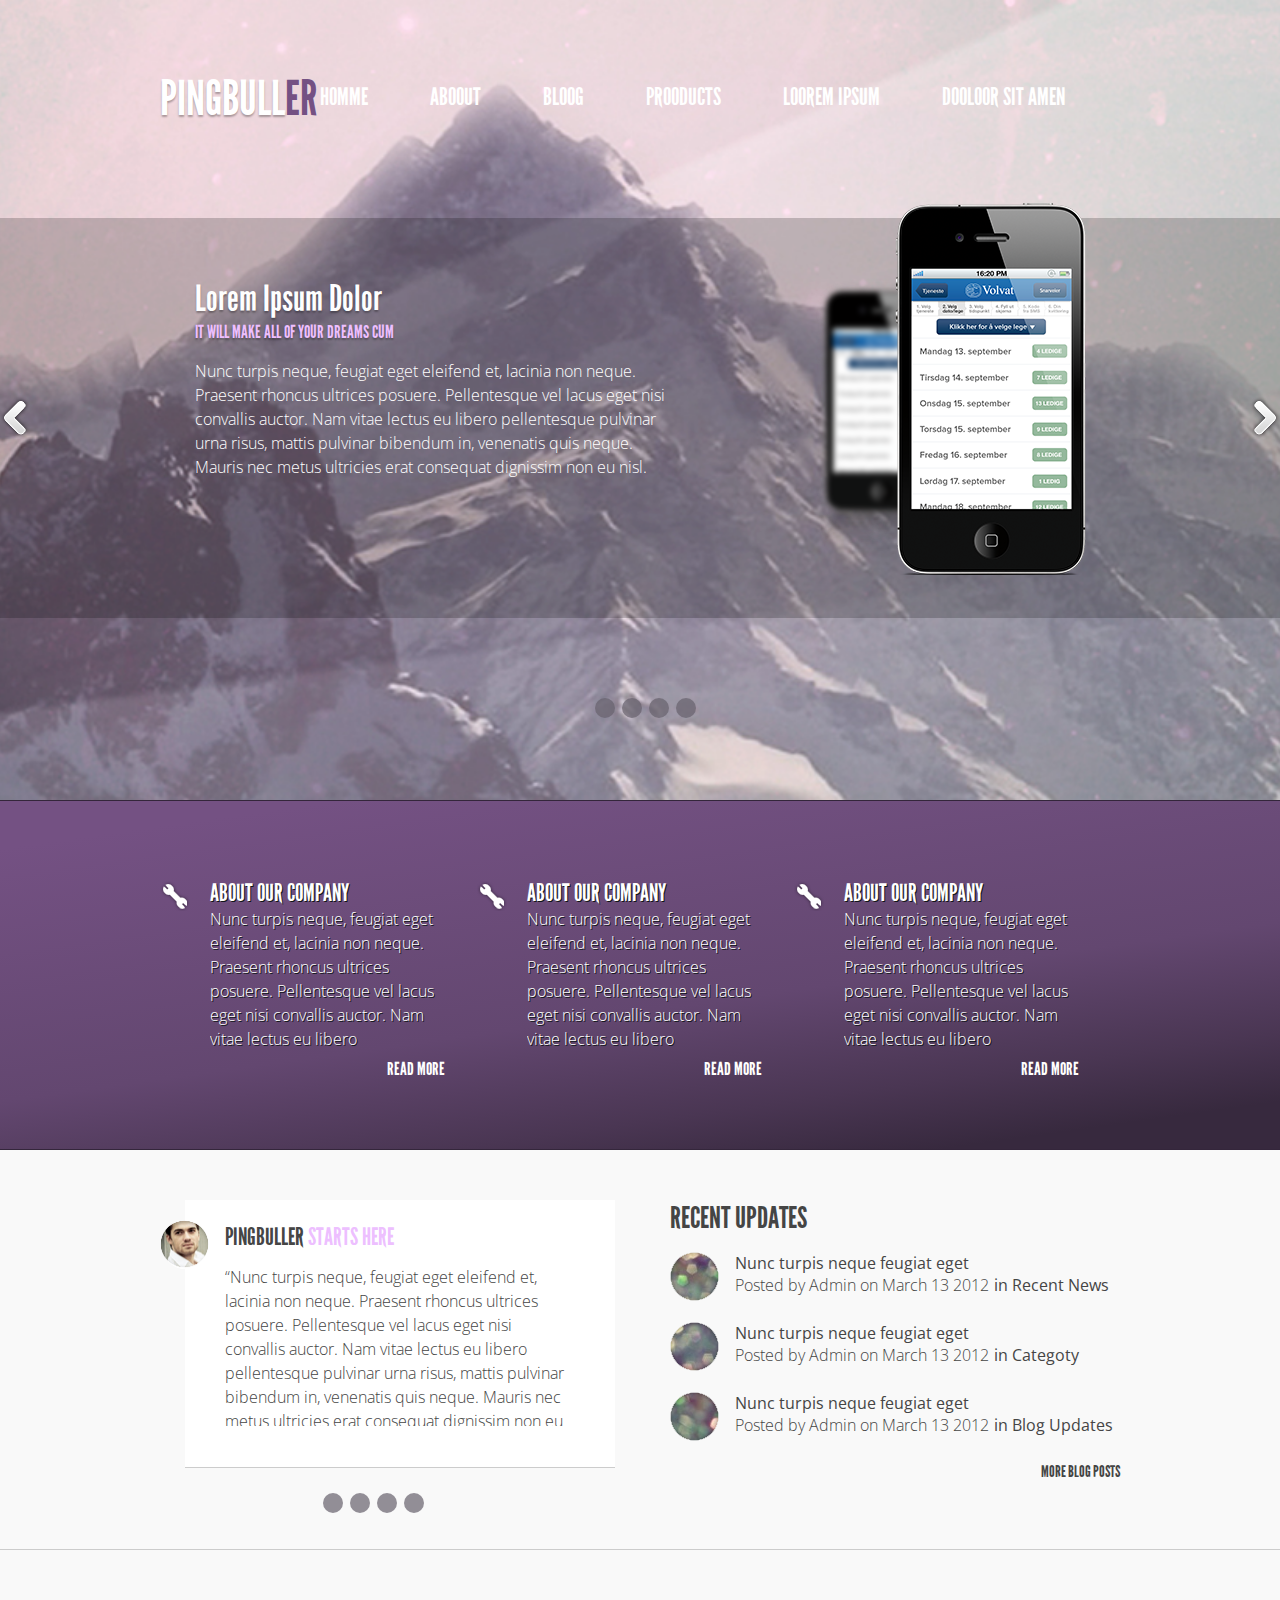
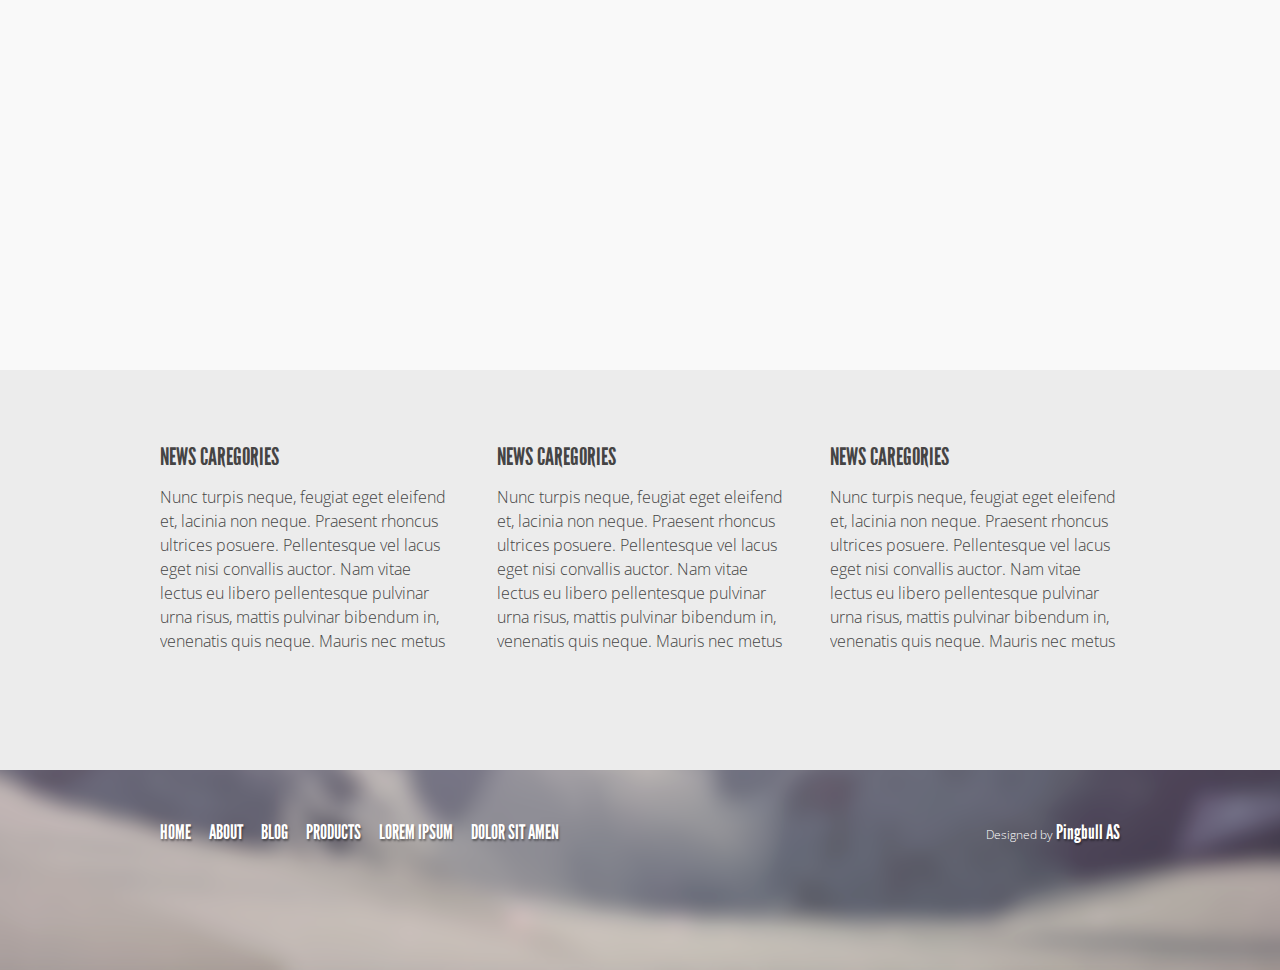
<file: markup/home/exam_html/index.html>
<!DOCTYPE html>
<html lang="en">
<head>
    <meta charset="UTF-8">
    <title>html exam</title>
    <link href="css/main.css" rel="stylesheet" type="text/css">
    <link href='https://fonts.googleapis.com/css?family=Open+Sans:400,300,700,800,600&subset=latin,cyrillic-ext' rel='stylesheet' type='text/css'>
</head>
<body> 
    <header class="header">
        <div class="header_wrap simple-wrap clearfix">
            <a class="header_logo" href="#">Pingbull<span>er</span></a>
            <nav class="header_menu_main">
               <a href="#">Homme</a>
               <a href="#">Aboout</a>
               <a href="#">Bloog</a>
               <a href="#">Prooducts</a>
               <a href="#">Loorem Ipsum</a>
               <a href="#">Dooloor Sit Amen</a>
           </nav>
            <ul class="header_menu">
                <li class="header_li"><!--try to use :first child for subs class-->
                    <span>Home</span>
                    <ul>
                        <li><a class="menu_active" href="#">Home</a></li>
                        <li><a href="#">About</a></li>
                        <li><a href="#">Blog</a></li>
                        <li><a href="#">Products</a></li>
                        <li><a href="#">Lirem Iosum</a></li>
                        <li><a href="#">Dolor Sit Amet</a></li>
                    </ul>
                </li>
            </ul>
        </div>
        <div class="header_slider">
               <a class="slider_left slider-arrow" href="#"></a>
                <a class="slider_right slider-arrow" href="#"></a>
                <div class="header_slider_wrap clearfix">
                    <div class="slider_box">
                        <h2>Lorem Ipsum Dolor</h2>
                        <span>It Will Make all of your dreams cum</span>
                        <p>Nunc turpis neque, feugiat eget eleifend et, lacinia non neque. Praesent rhoncus ultrices posuere. Pellentesque vel lacus eget nisi convallis auctor. Nam vitae lectus eu libero pellentesque pulvinar urna risus, mattis pulvinar bibendum in, venenatis quis neque. Mauris nec metus ultricies erat consequat dignissim non eu nisl.</p>
                    </div>    
                    <img src="img/header_slider_phone.png" alt="iPhone">
                </div>
        </div>
        <ul class="slider_drops slider-drops"><!-- not centered with menu aaded margin-left-->
                <li><a href="#"></a></li>
                <li><a class="slider-drops-active" href="#"></a></li>
                <li><a href="#"></a></li>
                <li><a href="#"></a></li>
        </ul> 
    </header>
    <div class="row2">
        <div class="row2_wrap simple-wrap clearfix">
            <div class="row2-box clearfix">
                <a href="#">About our company</a>
                <p>Nunc turpis neque, feugiat eget eleifend et, lacinia non neque. Praesent rhoncus ultrices posuere. Pellentesque vel lacus eget nisi convallis auctor. Nam vitae lectus eu libero pellentesque pulvinar. Quisque urna risus, mattis pulvinar bibendum in, venenatis quis neque. Mauris nec metus ultricies erat consequat dignissim non eu nisl. Quisque libero tellus, pharetra et eleifend id, interdum elementum arcu. Suspendisse quis mauris non ligula rutrum faucibus eu quis odio. Phasellus eu lobortis odio. In hac habitasse platea dictumst. Proin vestibulum turpis at mauris aliquam non euismod lorem euismod. Aenean dapibus ultricies enim, eget vulputate leo feugiat non.</p>
                <a href="#">Read More</a>
            </div>
            <div class="row2-box clearfix">
                <a href="#">About our company</a>
                <p>Nunc turpis neque, feugiat eget eleifend et, lacinia non neque. Praesent rhoncus ultrices posuere. Pellentesque vel lacus eget nisi convallis auctor. Nam vitae lectus eu libero pellentesque pulvinar. Quisque urna risus, mattis pulvinar bibendum in, venenatis quis neque. Mauris nec metus ultricies erat consequat dignissim non eu nisl. Quisque libero tellus, pharetra et eleifend id, interdum elementum arcu. Suspendisse quis mauris non ligula rutrum faucibus eu quis odio. Phasellus eu lobortis odio. In hac habitasse platea dictumst. Proin vestibulum turpis at mauris aliquam non euismod lorem euismod. Aenean dapibus ultricies enim, eget vulputate leo feugiat non.</p>
                <a href="#">Read More</a>
            </div>
            <div class="row2-box clearfix">
                <a href="#">About our company</a>
                <p>Nunc turpis neque, feugiat eget eleifend et, lacinia non neque. Praesent rhoncus ultrices posuere. Pellentesque vel lacus eget nisi convallis auctor. Nam vitae lectus eu libero pellentesque pulvinar. Quisque urna risus, mattis pulvinar bibendum in, venenatis quis neque. Mauris nec metus ultricies erat consequat dignissim non eu nisl. Quisque libero tellus, pharetra et eleifend id, interdum elementum arcu. Suspendisse quis mauris non ligula rutrum faucibus eu quis odio. Phasellus eu lobortis odio. In hac habitasse platea dictumst. Proin vestibulum turpis at mauris aliquam non euismod lorem euismod. Aenean dapibus ultricies enim, eget vulputate leo feugiat non.</p>
                <a href="#">Read More</a>
            </div>
        </div>
    </div>
    <div class="row3">
        <div class="row3_wrap simple-wrap">
            <div class="row3_post_wrap">
                <div class="row3_post">
                <a href="#"><img src="img/row3_avatar.png" alt="avatar"></a>
                <a href="#">Pingbuller <span>Starts Here</span></a>
                <p>&#8220;Nunc turpis neque, feugiat eget eleifend et, lacinia non neque. Praesent rhoncus ultrices posuere. Pellentesque vel lacus eget nisi convallis auctor. Nam vitae lectus eu libero pellentesque pulvinar urna risus, mattis pulvinar bibendum in, venenatis quis neque. Mauris nec metus ultricies erat consequat dignissim non eu nisl.&#8221;
 Quisque libero tellus, pharetra et eleifend id, interdum elementum arcu. Suspendisse quis mauris non ligula rutrum faucibus eu quis odio. Phasellus eu lobortis odio. In hac habitasse platea dictumst. Proin vestibulum turpis at mauris aliquam non euismod lorem euismod. Aenean dapibus ultricies enim, eget vulputate leo feugiat non.</p>
            </div>
                <ul class="row3_drops slider-drops"><!-- not centered with menu aaded margin-left-->
                    <li><a href="#"></a></li>
                    <li><a class="slider-drops-active" href="#"></a></li>
                    <li><a href="#"></a></li>
                    <li><a href="#"></a></li>
                </ul>
            </div>
            <div class="row3_upd">
                <a href="#" target="_blank">Recent Updates</a>
                <ul class="upd_line clearfix">
                    <li><a class="upd_line_link" href="#"><img src="img/row3_upd1.png" alt="avatar"></a><a href="#">Nunc turpis neque <span class="upd_line_link768">feugiat eget</span> <span class="upd_line_txt">Posted by Admin on March 13 2012</span></a><a class="upd_line_link960" href="#">in Recent News</a></li>
                    <li><a class="upd_line_link" href="#"><img src="img/row3_upd2.png" alt="avatar"></a><a href="#">Nunc turpis neque <span class="upd_line_link768">feugiat eget</span> <span class="upd_line_txt">Posted by Admin on March 13 2012</span></a><a class="upd_line_link960" href="#">in Categoty</a></li>
                    <li><a class="upd_line_link" href="#"><img src="img/row3_upd3.png" alt="avatar"></a><a href="#">Nunc turpis neque <span class="upd_line_link768">feugiat eget</span> <span class="upd_line_txt">Posted by Admin on March 13 2012</span></a><a class="upd_line_link960" href="#">in Blog Updates</a></li>
                </ul>
                <a class="upd_more" href="#">More Blog Posts</a>
            </div>
        </div>     
    </div>
    <div class="row4_companies">
        <div class="row4_wrap"></div>
    </div>
    <div class="row5">
        <div class="row5_wrap">
            <div class="row5_content1 row5-box">
                <a href="#">News Caregories</a>
                <p>Nunc turpis neque, feugiat eget eleifend et, lacinia non neque. Praesent rhoncus ultrices posuere. Pellentesque vel lacus eget nisi convallis auctor. Nam vitae lectus eu libero pellentesque pulvinar urna risus, mattis pulvinar bibendum in, venenatis quis neque. Mauris nec metus ultricies erat consequat dignissim non eu nisl.
 Quisque libero tellus, pharetra et eleifend id, interdum elementum arcu. Suspendisse quis mauris non ligula rutrum faucibus eu quis odio. Phasellus eu lobortis odio. In hac habitasse platea dictumst. Proin vestibulum turpis at mauris aliquam non euismod lorem euismod. Aenean dapibus ultricies enim, eget vulputate leo feugiat non.</p>
            </div>
            <div class="row5_content2 row5-box">
                <a href="#">News Caregories</a>
                <p>Nunc turpis neque, feugiat eget eleifend et, lacinia non neque. Praesent rhoncus ultrices posuere. Pellentesque vel lacus eget nisi convallis auctor. Nam vitae lectus eu libero pellentesque pulvinar urna risus, mattis pulvinar bibendum in, venenatis quis neque. Mauris nec metus ultricies erat consequat dignissim non eu nisl.
 Quisque libero tellus, pharetra et eleifend id, interdum elementum arcu. Suspendisse quis mauris non ligula rutrum faucibus eu quis odio. Phasellus eu lobortis odio. In hac habitasse platea dictumst. Proin vestibulum turpis at mauris aliquam non euismod lorem euismod. Aenean dapibus ultricies enim, eget vulputate leo feugiat non.</p>
            </div>
            <div class="row5_content3 row5-box">
                <a href="#">News Caregories</a>
                <p>Nunc turpis neque, feugiat eget eleifend et, lacinia non neque. Praesent rhoncus ultrices posuere. Pellentesque vel lacus eget nisi convallis auctor. Nam vitae lectus eu libero pellentesque pulvinar urna risus, mattis pulvinar bibendum in, venenatis quis neque. Mauris nec metus ultricies erat consequat dignissim non eu nisl.
 Quisque libero tellus, pharetra et eleifend id, interdum elementum arcu. Suspendisse quis mauris non ligula rutrum faucibus eu quis odio. Phasellus eu lobortis odio. In hac habitasse platea dictumst. Proin vestibulum turpis at mauris aliquam non euismod lorem euismod. Aenean dapibus ultricies enim, eget vulputate leo feugiat non.</p>
            </div>
            
        </div>
    </div>
    <footer class="footer clearfix">
        <div class="footer_wrap">
           <nav class="footer_menu">
               <a href="#">Home</a>
               <a href="#">About</a>
               <a href="#">Blog</a>
               <a href="#">Products</a>
               <a href="#">Lorem Ipsum</a>
               <a href="#">Dolor Sit Amen</a>
           </nav>
           <div class="footer_copyright">
               <span>Designed by </span><a href="#">Pingbull AS</a>
           </div>
        </div>
    </footer>
</body>
</html>
</file>
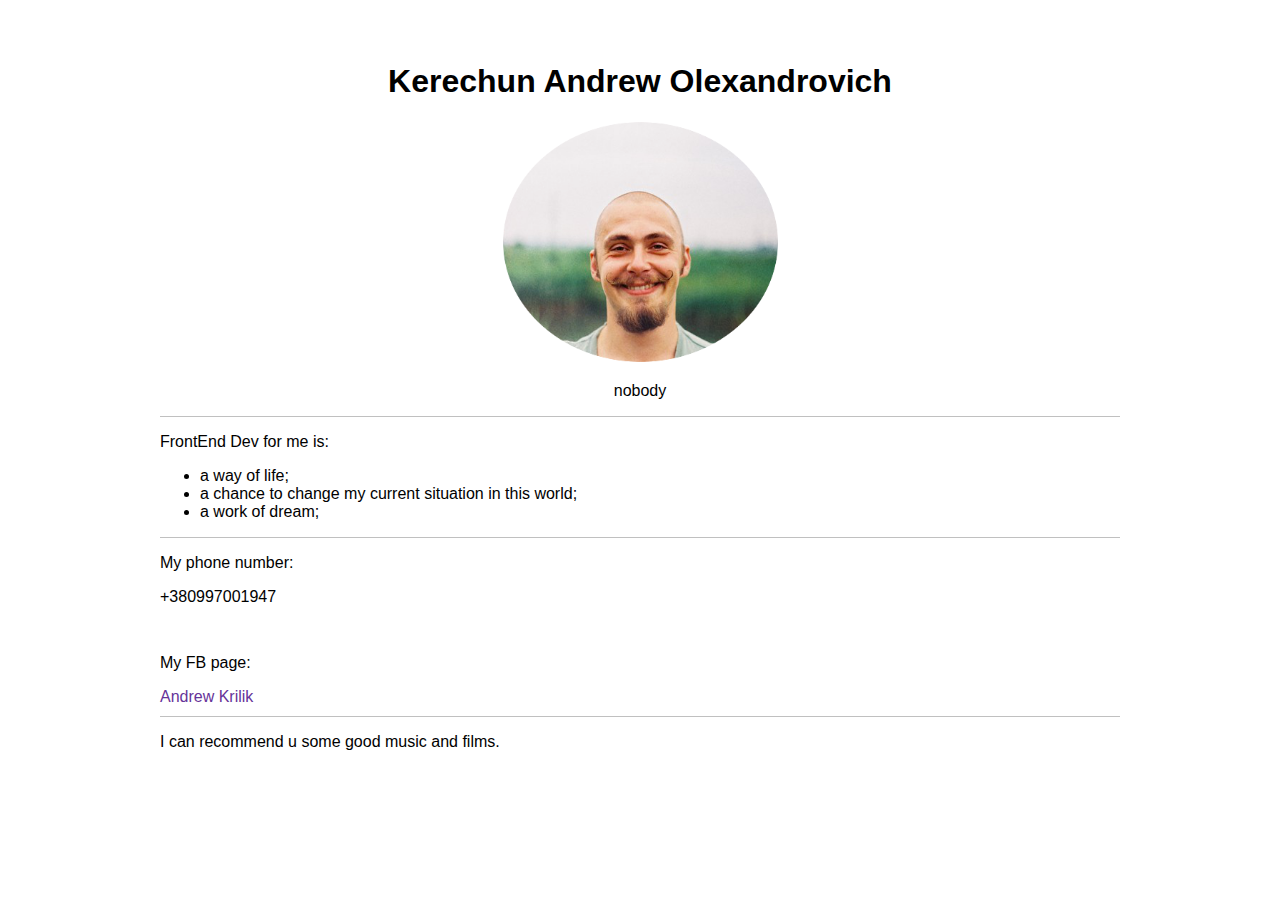
<file: markup/home/lesson1/index.html>
<!DOCTYPE html>
<html>
    <head>
        <meta charset="utf-8">
        <title>some $hit about</title>
        <link href="css/main.css" rel="stylesheet" type="text/css">
    </head>
<body>
    <div class="wrap">
        <header class="header">
            <h1>Kerechun Andrew Olexandrovich</h1>
            <img class="header_img" src="css/img/cutmypic.png" alt="Profile Picture">
            <p>nobody</p>
        </header>
        <div class="content">
            <div class="content_dscrptn">
                <p>FrontEnd Dev for me is:</p>
                <ul>
                    <li>a way of life;</li>
                    <li>a chance to change my current situation in this world;</li>
                    <li>a work of dream;</li>
                </ul>
            </div>
            <div class="content_info">
                <p>My phone number:</p>
                <p class="content__phone">+380997001947</p>
                <p>My FB page:</p>
                <a class="content__fb" href="https://www.facebook.com/andrew.krilik?fref=nf" target="_blank">Andrew Krilik</a>
            </div>
        </div>
        <footer>
            <p>I can recommend u some good music and films. </p>
        </footer>
    </div>
</body>
</html>
</file>
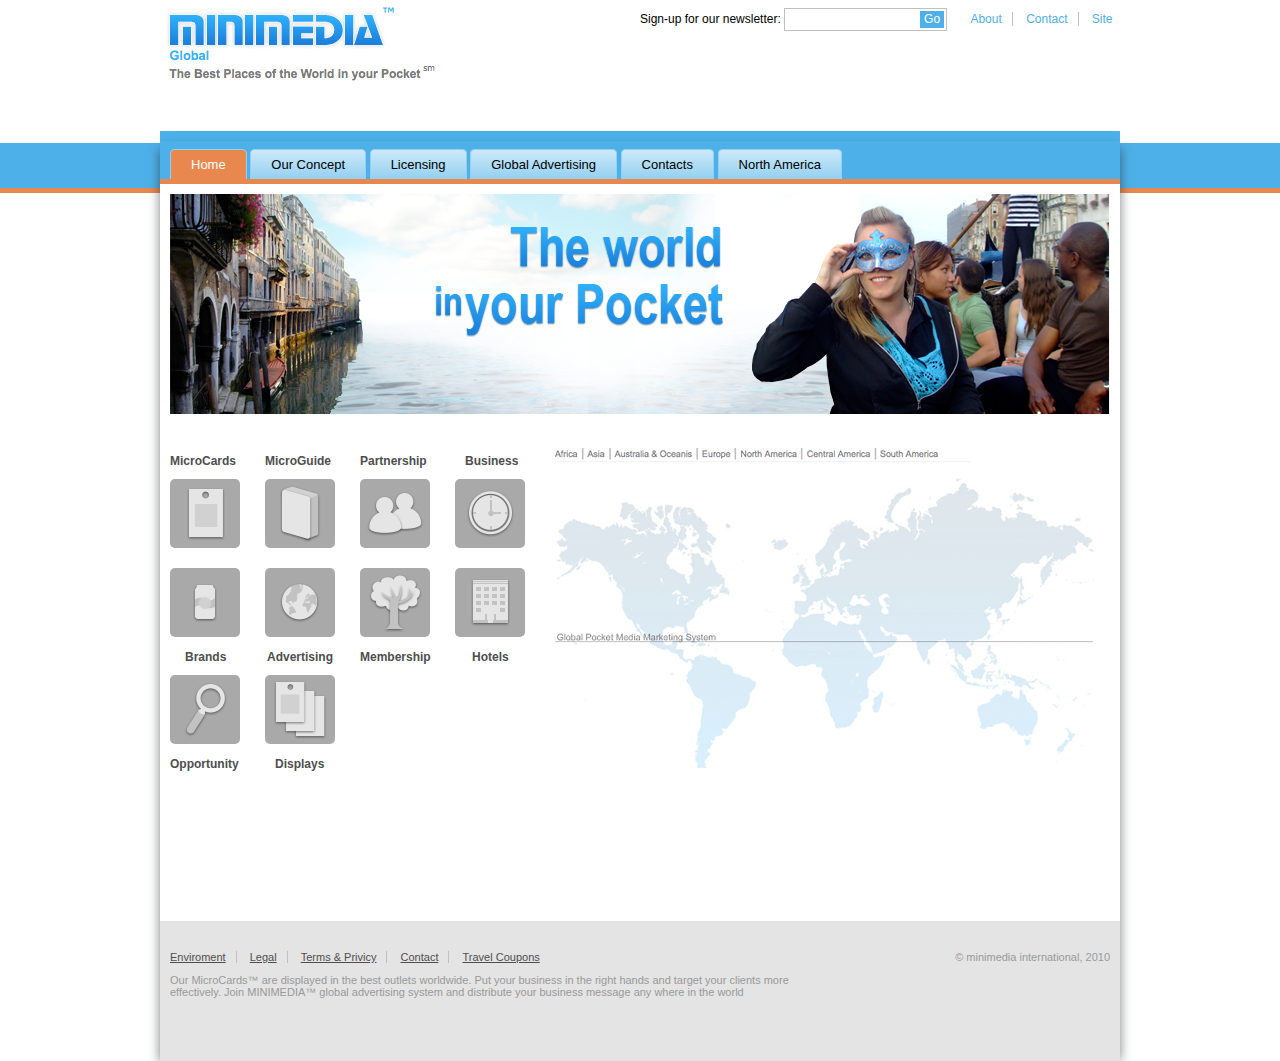
<file: markup/home/lesson3/index.html>
<!DOCTYPE html>
<html>
    
    <head>
        <meta charset="utf-8">
        <title>minimedia</title>
        <link href="css/main.css" rel="stylesheet" type="text/css">
    </head>

<body>
    <header class="header">
        <img class="logo" src="img/logo.png" alt="Logo">
        <nav class="header_nav">
            <span class="header_nav_txt">Sign-up for our newsletter:</span>
            <form class="header_form" method="get" action="#">
                <input class="header__input" type="email"><button class="header__submit" type="submit" value="go fun">Go</button>
            </form>
            <ul class="header_navigtn"><!--це мож зробити і без ul-->
                <li><a href="#" target="_blank">About</a></li>
                <li><a href="#" target="_blank">Contact</a></li>
                <li><a href="#" target="_blank">Site</a></li>
            </ul>
        </nav>
    </header>
    <div class="wrapper">
        <nav class="main_nav"><!--запіліть зміну кольорів після натиску-->
            <a class="main_nav__active" href="#" target="_self">Home</a>
            <a class="main_nav_bttn" href="#" target="_self">Our Concept</a>
            <a class="main_nav_bttn" href="#" target="_self">Licensing</a>
            <a class="main_nav_bttn" href="#" target="_self">Global Advertising</a>
            <a class="main_nav_bttn" href="#" target="_self">Contacts</a>
            <a class="main_nav_bttn" href="#" target="_self">North America</a>
        </nav>
        <div class="wrapper_content">
            <img class="wrapper__banner" src="img/banner.png" alt="Advertisment Banner">
            <aside class="content_aside"><!--
               --><div class="content_aside_box">
                   <a class="content__name1" href="#" target="_blank">MicroCards</a>
                   <a class="content__box1" href="#" target="_blank"></a>
               </div><!--
               --><div class="content_aside_box">
                   <a class="content__name2" href="#" target="_blank">MicroGuide</a>
                   <a class="content__box2" href="#" target="_blank"></a>
               </div><!--
               --><div class="content_aside_box">
                   <a class="content__name3" href="#" target="_blank">Partnership</a>
                   <a class="content__box3" href="#" target="_blank"></a>
               </div><!--
               --><div class="content_aside_box">
                   <a class="content__name4" href="#" target="_blank">Business</a>
                   <a class="content__box4" href="#" target="_blank"></a>
               </div><!--
               --><div class="content_aside_box">
                   <a class="content__box5" href="#" target="_blank"></a>
                   <a class="content__name5" href="#" target="_blank">Brands</a>
               </div><!--
               --><div class="content_aside_box">
                   <a class="content__box6" href="#" target="_blank"></a>
                   <a class="content__name6" href="#" target="_blank">Advertising</a>
               </div><!--
               --><div class="content_aside_box">
                   <a class="content__box7" href="#"></a>
                   <a class="content__name7" href="#" target="_blank">Membership</a>
               </div><!--
               --><div class="content_aside_box">
                   <a class="content__box8" href="#" target="_blank"></a>
                   <a class="content__name8" href="#" target="_blank">Hotels</a>
               </div><!--
               --><div class="content_aside_box">
                   <a class="content__box9" href="#" target="_blank"></a>
                   <a class="content__name9" href="#" target="_blank">Opportunity</a>
               </div><!--
               --><div class="content_aside_box">
                   <a class="content__box10" href="#" target="_blank"></a>
                   <a class="content__name10" href="#" target="_blank">Displays</a>
               </div><!--
            --></aside>
            <div class="content_map">
                <img class="content_map_img" src="img/map.png" alt="World Map">
            </div>
            <footer class="footer">
                <nav class="footer_nav">
                    <a class="footer_nav_link" href="#" target="_blank">Enviroment</a>
                    <a class="footer_nav_link" href="#" target="_blank">Legal</a>
                    <a class="footer_nav_link" href="#" target="_blank">Terms & Privicy</a>
                    <a class="footer_nav_link" href="#" target="_blank">Contact</a>
                    <a class="footer_nav_link" href="#" target="_blank">Travel Coupons</a>
                </nav>
                <span class="footer_copyright">© minimedia international, 2010</span>
                <p class="footer_dsrptn">Our MicroCards&#8482; are displayed in the best outlets worldwide. Put your business in the  right hands and target your clients more effectively. Join MINIMEDIA&#8482; global   advertising system and distribute your business message any where in the world</p>
            </footer>
        </div>
    </div>
    <div class="backline">
    </div>
</body>
</html>
</file>
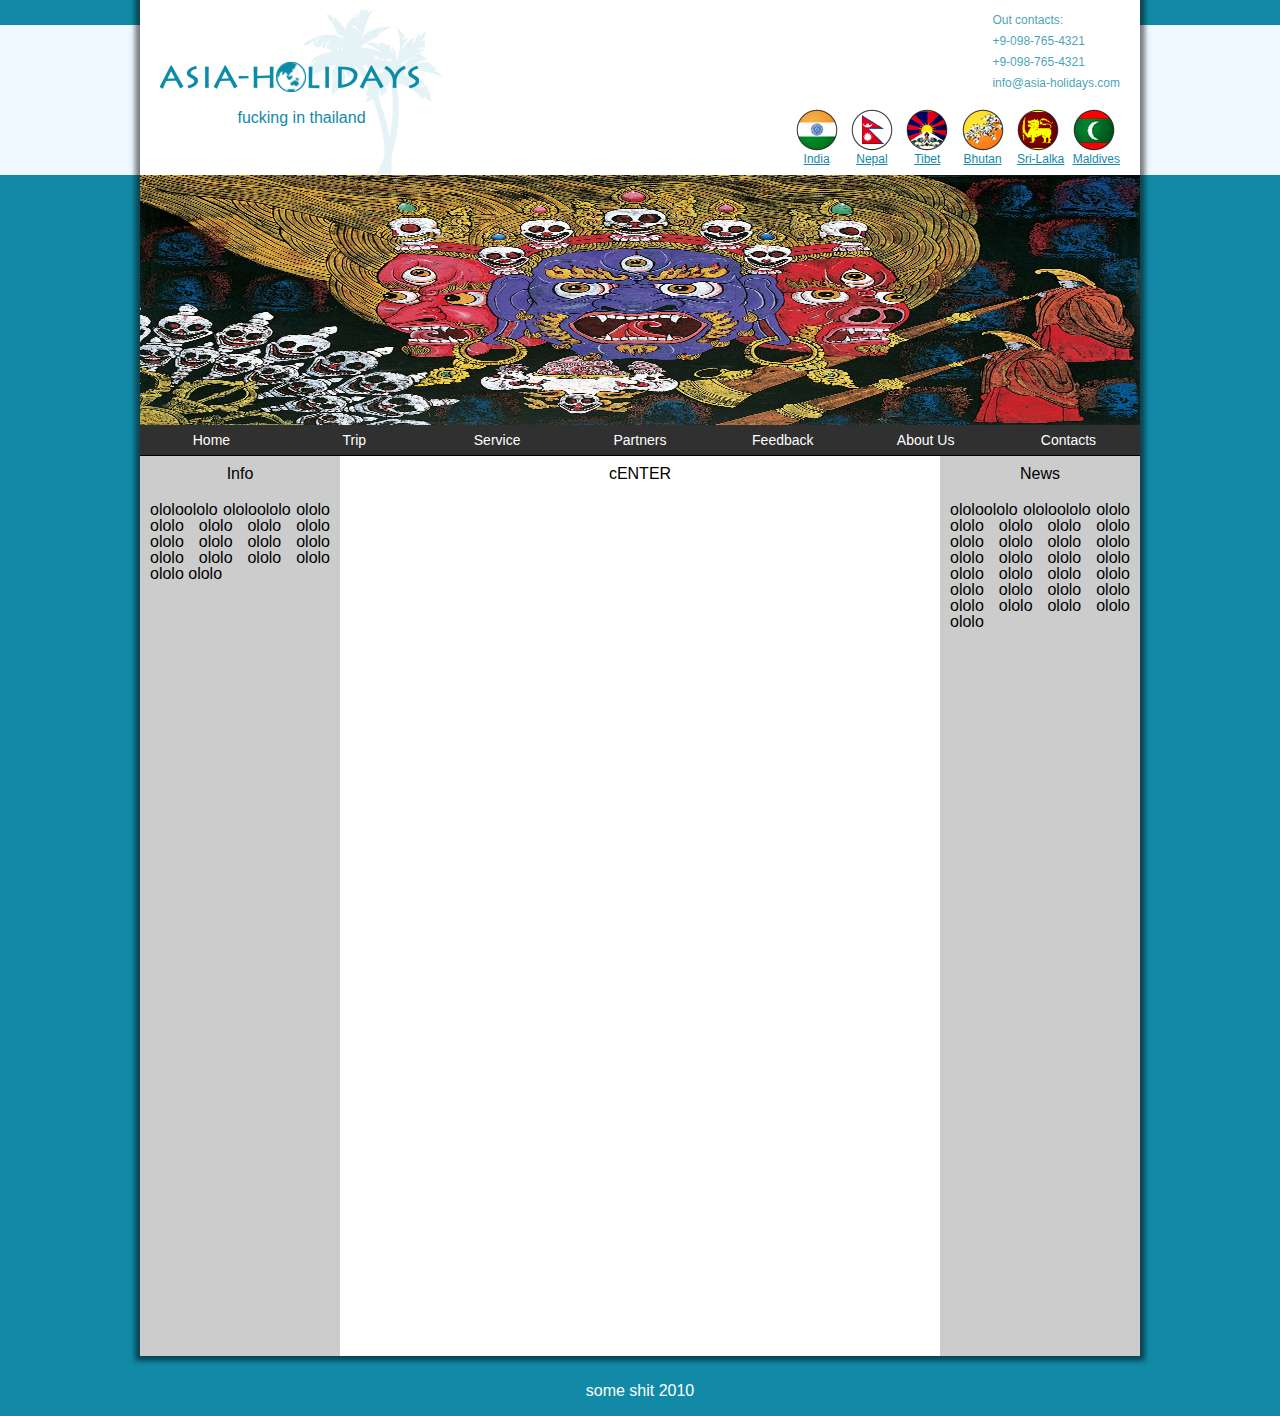
<file: markup/home/lesson4/index.html>
<!DOCTYPE html>
<html lang="en">
<head>
    <meta charset="UTF-8">
    <title>Asia Tour</title>
    <link href="css/main.css" rel="stylesheet" type="text/css">
</head>
<body>
    <div class="background">
    <div class="background_row"></div>
    
    <div class="wrapper">
        <header class="header clearfix">
            <a class="logo" href="#" target="_self">fucking in thailand</a>
            <ul class="header_contacts">
                <li>Out contacts:</li>
                <li>+9-098-765-4321</li>
                <li>+9-098-765-4321</li>
                <li>info@asia-holidays.com</li>
            </ul>
            <ul class="header_flags">
                <li><a href="#" target="_self"><img src="img/ind_flag.png" alt=""><span>India</span></a></li>
                <li><a href="#" target="_self"><img src="img/nep_flag.png" alt=""><span>Nepal</span></a></li>
                <li><a href="#" target="_self"><img src="img/tib_flag.png" alt=""><span>Tibet</span></a></li>
                <li><a href="#" target="_self"><img src="img/but_flag.png" alt=""><span>Bhutan</span></a></li>
                <li><a href="#" target="_self"><img src="img/sri_flag.png" alt=""><span>Sri-Lalka</span></a></li>
                <li><a href="#" target="_self"><img src="img/mal_flag.png" alt=""><span>Maldives</span></a></li>
            </ul>
        </header>
        <img class="wrapper_img" src="img/Tibet_Paysage_Everest.jpg" alt="faces">
        <ul class="wrapper_menu clearfix">
            <li><a href="#" target="_self">Home</a></li>
            <li><a href="#" target="_self">Trip</a>
                <ul>
                    <li><a href="#" target="_self">Dick 1</a></li>
                    <li><a href="#" target="_self">Dick 2</a></li>
                    <li><a href="#" target="_self">Dick 3</a></li>
                    <li><a href="#" target="_self">Dick 4</a></li>
                </ul>
            </li>
            <li><a href="#" target="_self">Service</a>
                <ul>
                    <li><a href="#" target="_self">Ass 1</a></li>
                    <li><a href="#" target="_self">Ass 2</a></li>
                    <li><a href="#" target="_self">Ass 3</a></li>
                </ul>
            </li>
            <li><a href="#" target="_self">Partners</a></li>
            <li><a href="#" target="_self">Feedback</a></li>
            <li><a href="#" target="_self">About Us</a></li>
            <li><a href="#" target="_self">Contacts</a></li>
        </ul>
        <div class="wrap_container">
            <div class="conteiner_left">
                   <h3>Info</h3>
                   <p>ololoololo ololoololo ololo ololo ololo ololo ololo ololo ololo ololo ololo ololo ololo ololo ololo ololo ololo </p>
            </div>
            <div class="container_center">
                <h3>cENTER</h3>
            </div>
            <div class="container_right">
                <h3>News</h3>
                <p>ololoololo ololoololo ololo ololo ololo ololo ololo ololo ololo ololo ololo ololo ololo ololo ololo ololo ololo  ololo ololo ololo ololo ololo ololo ololo ololo ololo ololo ololo </p>
            </div>
        </div>

        </div><!--wrapper-->
        <footer class="footer">
            <p>some shit 2010</p>
        </footer>
        </div><!--background-->
</body>
</html>
</file>
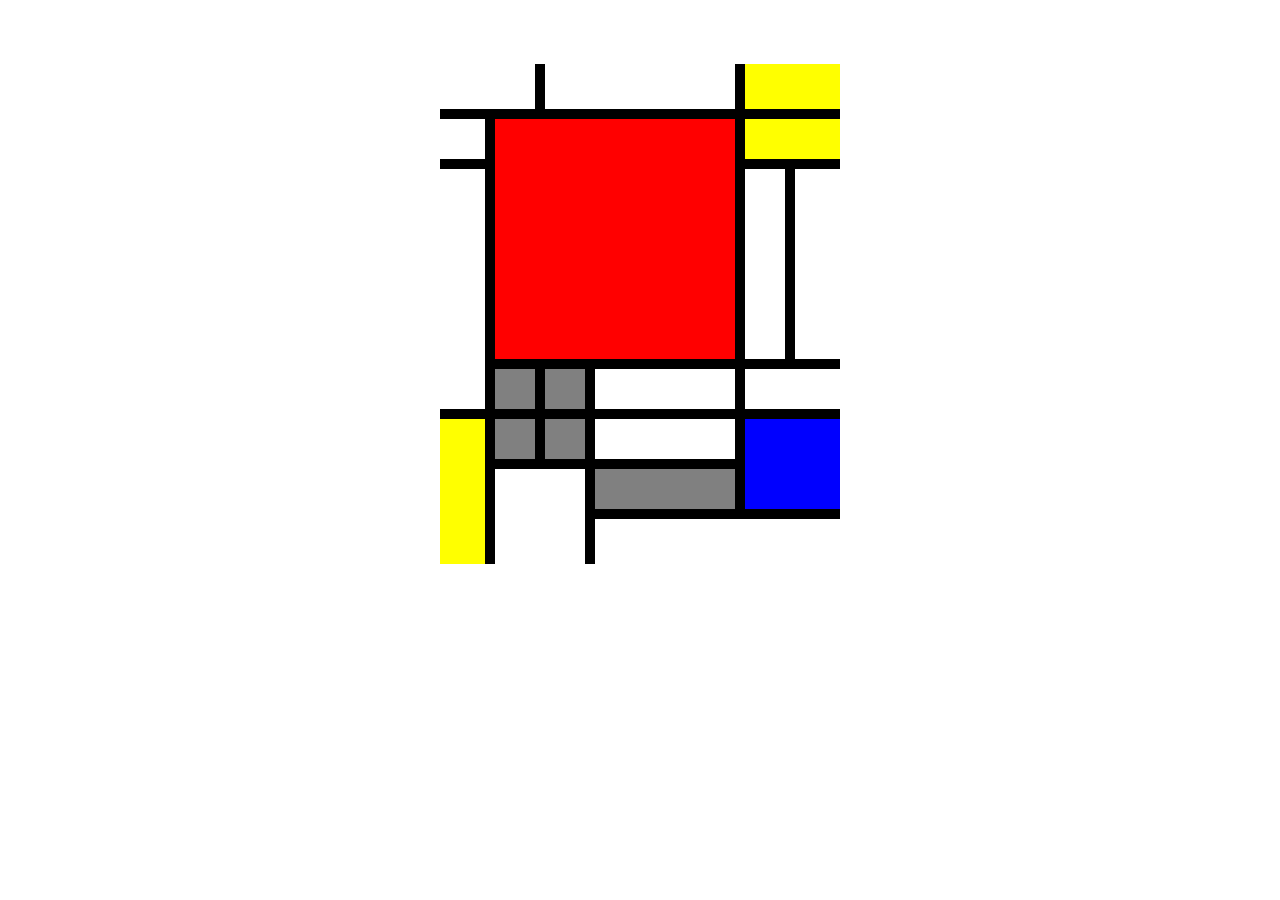
<file: markup/home/lesson5.1/index.html>
<!DOCTYPE html>
<html lang="en">
<head>
    <meta charset="UTF-8">
    <title>Document</title>
    <link href="css/style.css" rel="stylesheet">
</head>
<body>
   <table cellspacing="0">
             <tbody>
                 <tr class="row1">
                     <td colspan="2"></td>
                     <td colspan="3"></td>
                     <td colspan="2"></td>
                 </tr>
                 <tr class="row2">
                     <td rowspan="2"></td>
                     <td colspan="4" rowspan="4"></td>
                     <td colspan="2" rowspan="2"></td>
                 </tr>
                 <tr></tr>
                 <tr class="row3">
                     <td rowspan="3"></td>
                     <td rowspan="2"></td>
                     <td rowspan="2"></td>
                 </tr>
                 <tr></tr>
                 <tr class="row4">
                     <td></td>
                     <td></td>
                     <td colspan="2"></td>
                     <td colspan="2"></td>
                 </tr>
                 <tr class="row5">
                     <td rowspan="3"></td>
                     <td></td>
                     <td></td>
                     <td colspan="2"></td>
                     <td colspan="2" rowspan="2"></td>
                 </tr>
                 <tr class="row6">
                     <td colspan="2" rowspan="2"></td>
                     <td colspan="2"></td>
                 </tr>
                 <tr class="row7">
                     <td colspan="4"></td>
                 </tr>
             </tbody>
         </table>
</body>
</html>
</file>
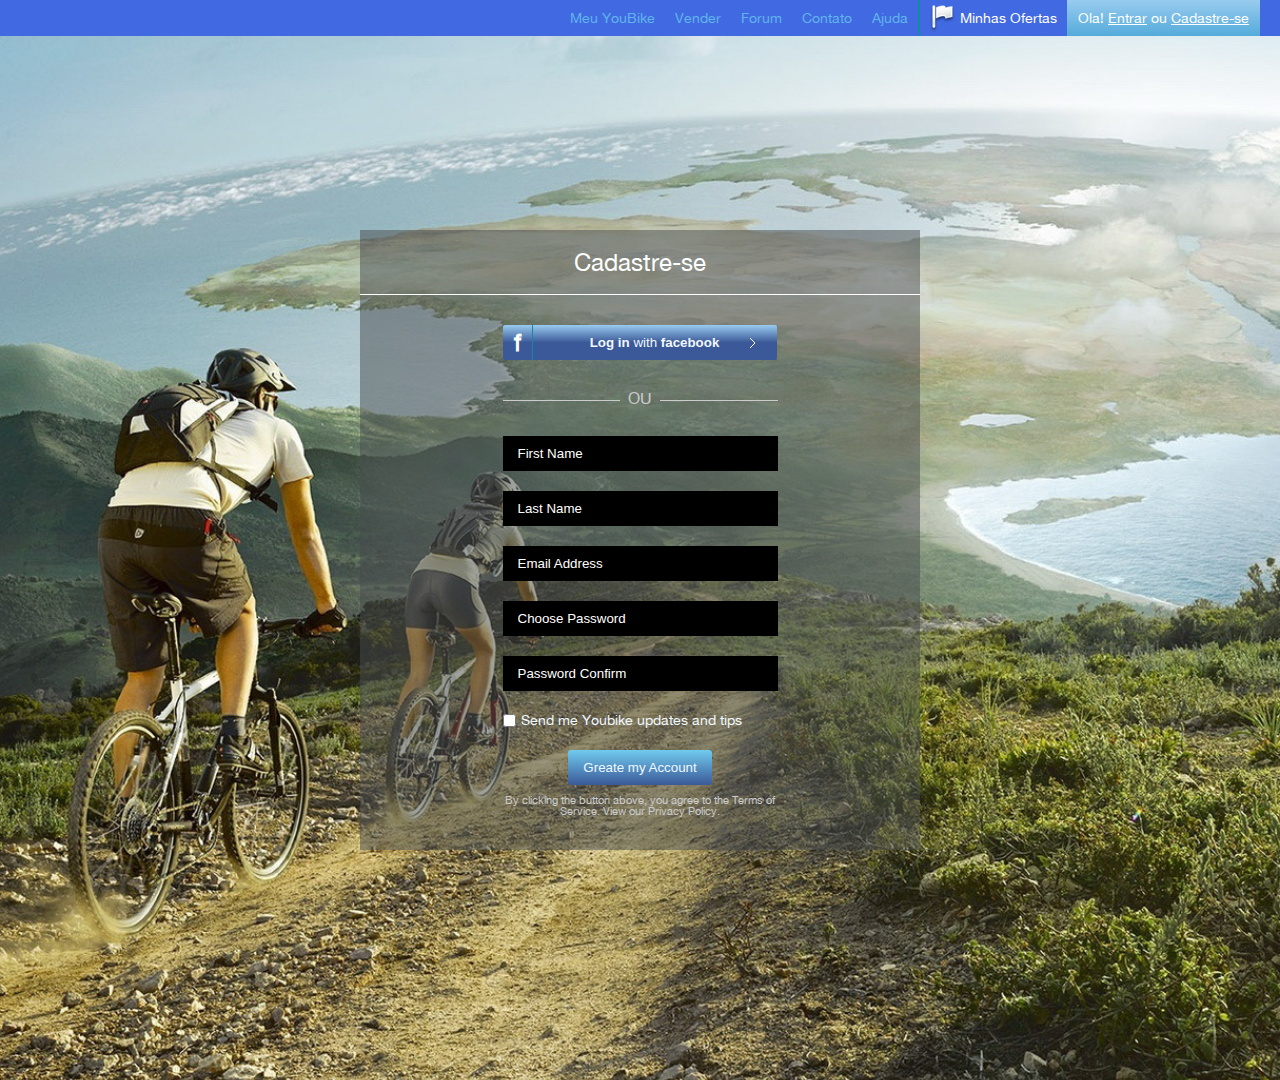
<file: markup/home/lesson5/index.html>
<!DOCTYPE html>
<html lang="en">
<head>
    <meta charset="UTF-8">
    <title>Home Work #5</title>
    <link href="css/style.css" rel="stylesheet" type="text/css">
</head>
<body>
    <div class="wrapper">
        <div class="header clearfix">
            <div class="header_enter">
                Ola! <a href="#">Entrar</a> ou
                <a href="#">Cadastre-se</a>
            </div>
            <a href="#" class="header_offer">Minhas Ofertas</a>
            <nav class="header_menu">
                <a href="#" target="_self">Meu YouBike</a>
                <a href="#" target="_self">Vender</a>
                <a href="#" target="_self">Forum</a>
                <a href="#" target="_self">Contato</a>
                <a href="#" target="_self">Ajuda</a>
            </nav>
        </div>
        <div class="wrap_singin">
            <h2>Cadastre-se</h2>
            
            <div class="wrap_singin_btn">
                <a href="https://www.facebook.com/andrew.krilik" target="_blank">F</a>
                <button class="wrap__fblogin" type="submit">Log in <span>with</span> facebook</button>
            </div>
            <form class="wrap__form" action="#">
                
                <span class="wrap_linetxtline">OU</span>
                <input class="form_input" type="text" name="first name" placeholder="First Name">
                <input class="form_input" type="text" name="last name" placeholder="Last Name">
                <input class="form_input" type="email" name="email" placeholder="Email Address">
                <input class="form_input" type="password" name="pass" placeholder="Choose Password">
                <input class="form_input" type="password" name="pass conf" placeholder="Password Confirm">
                <div class="wrap__checkbox clearfix">
                    <input class="form_input" type="checkbox" id="check"><label for="check">Send me Youbike updates and tips</label>
                </div>
                <input class="wrap__create" type="submit" value="Greate my Account">
            </form>
            <p class="footer">By clicking the button above, you agree to the Terms of Service.
View our Privacy Policy.</p>
        </div>
    </div>
</body>
</html>
</file>
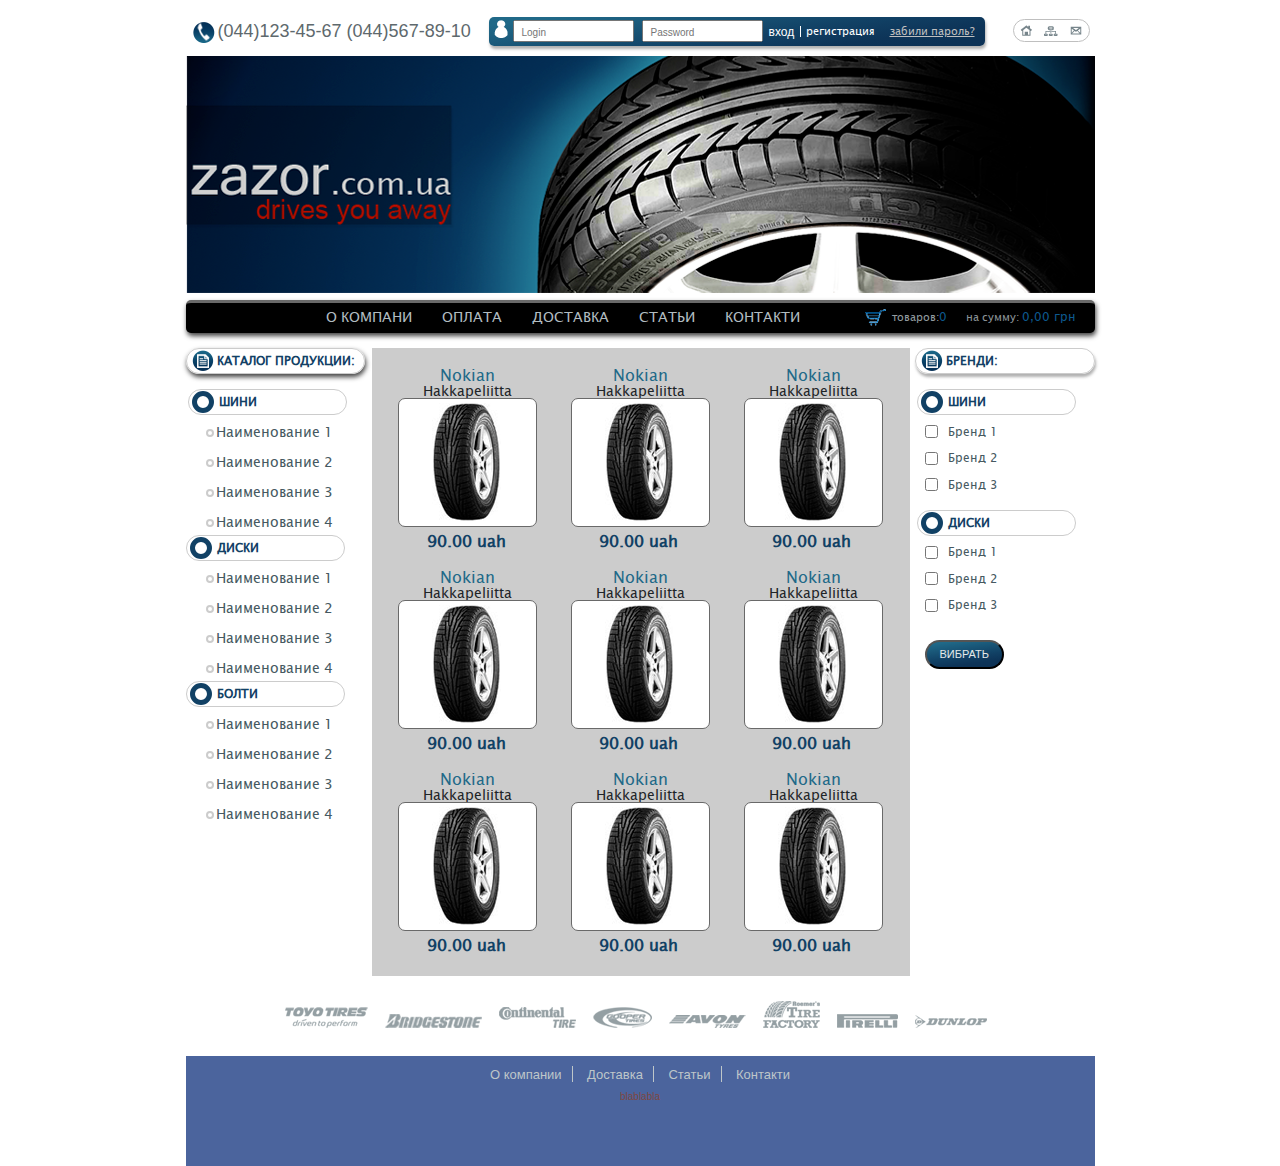
<file: markup/home/lesson6/index.html>
<!DOCTYPE html>
<html lang="en">
<head>
    <meta charset="UTF-8">
    <title>Document</title>
    <link href="css/main.css" rel="stylesheet" type="text/css">
</head>
<body>
    <div class="wrapper">
        <header class="wrap_header clearfix">
            <span class="header_phone">(044)123-45-67 (044)567-89-10</span>
            <form class="header_form clearfix" action="#">
                <a class="header_form_aimg" type="submit">
                    <img class="header_form__logimg" src="img/header_snowball.png" alt="login_btn">
                </a>
                <input class="header_form_login form-inpt" type="text" required placeholder="Login">
                <input class="header_form_pass form-inpt" type="password" required placeholder="Password">
                <input class="header_form_entxt" type="submit" value="вход">
                <a class="header_form_reg" href="#">регистрация</a>
                <a class="header_form_forget" href="#">забили пароль?</a>
            </form>
            <div class="header_nav">
                <a class="header_nav_home" href="#"></a>
                <a class="header_nav_busket" href="#"></a>
                <a class="header_nav_message" href="#"></a>
            </div>
        </header>
        <img class="wrap_banner" src="img/wrap_banner.png" alt="tire banner">
        <nav class="wrapper_nav">
            <ul class="wrapper_nav_menu">
                <li><a href="#">О компани</a></li>
                <li><a href="#">Оплата</a></li>
                <li><a href="#">Доставка</a></li>
                <li><a href="#">Статьи</a></li>
                <li><a href="#">Контакти</a></li>
            </ul>
            <a class="wrapper_nav_basket" href="#" target="_blank">товаров:<span>0</span></a>
            <span class="wrapper__basket_cash">на сумму: <span>0,00 грн</span></span>
        </nav>
        <div class="wrapper_container clearfix">
            <aside class="wrapper_container_catalog">
                <h1 class="wrapper__catalog">Каталог Продукции:</h1>
                <h2 class="wrapper__catalog_tyre">Шини</h2>
                <ul class="wrapper__catalog_menu">
                    <li><a href="#">Наименование 1</a></li>
                    <li><a href="#">Наименование 2</a></li>
                    <li><a href="#">Наименование 3</a></li>
                    <li><a href="#">Наименование 4</a></li>
                </ul>
                <h2 class="wrapper__catalog_disk">Диски</h2>
                <ul class="wrapper__catalog_menu">
                    <li><a href="#">Наименование 1</a></li>
                    <li><a href="#">Наименование 2</a></li>
                    <li><a href="#">Наименование 3</a></li>
                    <li><a href="#">Наименование 4</a></li>
                </ul>
                <h2 class="wrapper__catalog_bolt">Болти</h2>
                <ul class="wrapper__catalog_menu">
                    <li><a href="#">Наименование 1</a></li>
                    <li><a href="#">Наименование 2</a></li>
                    <li><a href="#">Наименование 3</a></li>
                    <li><a href="#">Наименование 4</a></li>
                </ul>
            </aside>
            <main class="wrapper_container_item">
                <ul class="wrapper__item_list clearfix">
                    <li><span class="wrapper__list_price">90.00 uah</span>
                         <a href="#" target="_blank">Nokian <span>Hakkapeliitta</span>
                             <img src="img/main_item_tyre.png" alt="калісооо">
                         </a>
                    </li>
                    <li><span class="wrapper__list_price">90.00 uah</span>
                         <a href="#" target="_blank">Nokian <span>Hakkapeliitta</span>
                             <img src="img/main_item_tyre.png" alt="калісооо">
                         </a>
                    </li>
                    <li><span class="wrapper__list_price">90.00 uah</span>
                         <a href="#" target="_blank">Nokian <span>Hakkapeliitta</span>
                         <img src="img/main_item_tyre.png" alt="калісооо">
                         </a>
                    </li>
                    <li><span class="wrapper__list_price">90.00 uah</span>
                         <a href="#" target="_blank">Nokian <span>Hakkapeliitta</span>
                             <img src="img/main_item_tyre.png" alt="калісооо">
                         </a>
                    </li>
                    <li><span class="wrapper__list_price">90.00 uah</span>
                         <a href="#" target="_blank">Nokian <span>Hakkapeliitta</span>
                             <img src="img/main_item_tyre.png" alt="калісооо">
                         </a>
                    </li>
                    <li><span class="wrapper__list_price">90.00 uah</span>
                         <a href="#" target="_blank">Nokian <span>Hakkapeliitta</span>
                             <img src="img/main_item_tyre.png" alt="калісооо">
                         </a>
                    </li>
                    <li><span class="wrapper__list_price">90.00 uah</span>
                         <a href="#" target="_blank">Nokian <span>Hakkapeliitta</span>
                             <img src="img/main_item_tyre.png" alt="калісооо">
                         </a>
                    </li>
                    <li><span class="wrapper__list_price">90.00 uah</span>
                         <a href="#" target="_blank">Nokian <span>Hakkapeliitta</span>
                             <img src="img/main_item_tyre.png" alt="калісооо">
                         </a>
                    </li>
                    <li><span class="wrapper__list_price">90.00 uah</span>
                         <a href="#" target="_blank">Nokian <span>Hakkapeliitta</span>
                             <img src="img/main_item_tyre.png" alt="калісооо">
                         </a>
                    </li>
                </ul>
            </main>
            <aside class="wrapper_container_brand">
                <h1 class="wrapper__brand">Бренди:</h1>
                <h2 class="wrapper__catalog_tyre">Шини</h2>
                <form class="wrapper__brand_form" action="#">
                   <ul>
                    <li><input id="brand1" type="checkbox"><label for="brand1">Бренд 1</label></li>
                    <li><input id="brand2" type="checkbox"><label for="brand2">Бренд 2</label></li>
                    <li><input id="brand3" type="checkbox"><label for="brand3">Бренд 3</label></li>
                   </ul>
                </form>
                <h2 class="wrapper__catalog_tyre">Диски</h2>
                <form class="wrapper__brand_form" action="#">
                   <ul>
                    <li><input id="brand1_d" type="checkbox"><label for="brand1_d"><span>Бренд 1</span></label></li>
                    <li><input id="brand2_d" type="checkbox"><label for="brand2_d"><span>Бренд 2</span></label></li>
                    <li><input id="brand3_d" type="checkbox"><label for="brand3_d"><span>Бренд 3</span></label></li>
                   </ul>
                   <input type="submit" class="wrapper__brand_btn" value="Вибрать">
                </form>
            </aside>
        </div>
        <ul class="wrapper_companies">
                <li>
                    <a href="#" target="_blank">
                        <img class="wrapper_compamnies_toyo" src="img/wrapper_companies_toyo.png" width="83" height="21" alt="toyotires">
                    </a>
                </li>
                <li>
                    <a href="#" target="_blank">
                        <img class="wrapper_compamnies_bridge" src="img/wrapper_compamnies_bridge.png" width="97" height="14" alt="bridgestone">
                    </a>
                </li>
                <li>
                    <a href="#" target="_blank">
                        <img class="wrapper_compamnies_continental" src="img/wrapper_compamnies_continental.png" width="77" height="21" alt="continental">
                    </a>
                </li>
                <li>
                    <a href="#" target="_blank">
                        <img class="wrapper_compamnies_utop" src="img/wrapper_compamnies_utop.png" width="59" height="21" alt="utopia">
                    </a>
                </li>
                <li>
                    <a href="#" target="_blank">
                        <img class="wrapper_compamnies_avon" src="img/wrapper_compamnies_avon.png" width="77" height="13" alt="avon">
                    </a>
                </li>
                <li>
                    <a href="#" target="_blank">
                        <img class="wrapper_compamnies_tirefac" src="img/wrapper_compamnies_tirefac.png" width="57" height="27" alt="tirefactory">
                    </a>
                </li>
                <li>
                    <a href="#" target="_blank">
                        <img class="wrapper_compamnies_pirelli" src="img/wrapper_compamnies_pirelli.png" width="61" height="14" alt="pirelli">
                    </a>
                </li>
                <li>
                    <a href="#" target="_blank">
                        <img class="wrapper_compamnies_dunlop" src="img/wrapper_compamnies_dunlop.png" width="72" height="13" alt="dunlop">
                    </a>
                </li>
            </ul>
        <footer class="wrapper_footer">
               <ul class="wrapper_footer_nav">
                <li><a href="#">О компании</a></li>
                <li><a href="#">Доставка</a></li>
                <li><a href="#">Статьи</a></li>
                <li><a href="#">Контакти</a></li>
               </ul>
            <p class="wrapper_footer_copyright">blablabla</p>
        </footer>    
    </div>
</body>
</html>
</file>
<file: markup/home/lesson1/css/main.css>
/***VARIABLES***/
/***VARIABLES***/
/***TAGS**/
/* line 5, C:/Users/junglemonk/Documents/GitHub/GoIT/markup/home/lesson1/css/main.scss */
body {
  font: 100% Helvetica; }

/* line 8, C:/Users/junglemonk/Documents/GitHub/GoIT/markup/home/lesson1/css/main.scss */
a {
  text-decoration: none; }

/* line 11, C:/Users/junglemonk/Documents/GitHub/GoIT/markup/home/lesson1/css/main.scss */
p, li, a {
  font-size: 16px; }

/***TAGS***/
/* line 15, C:/Users/junglemonk/Documents/GitHub/GoIT/markup/home/lesson1/css/main.scss */
.wrap {
  width: 960px;
  margin: 5% auto; }

/* line 19, C:/Users/junglemonk/Documents/GitHub/GoIT/markup/home/lesson1/css/main.scss */
.header {
  text-align: center; }

/* line 22, C:/Users/junglemonk/Documents/GitHub/GoIT/markup/home/lesson1/css/main.scss */
.header_img {
  width: 275px;
  height: 240px; }

/* line 26, C:/Users/junglemonk/Documents/GitHub/GoIT/markup/home/lesson1/css/main.scss */
.content__phone {
  margin: 0 0 3em 0; }

/* line 29, C:/Users/junglemonk/Documents/GitHub/GoIT/markup/home/lesson1/css/main.scss */
.content__fb {
  color: rebeccapurple; }

/* line 32, C:/Users/junglemonk/Documents/GitHub/GoIT/markup/home/lesson1/css/main.scss */
.content_info {
  padding-bottom: 10px; }

/* line 35, C:/Users/junglemonk/Documents/GitHub/GoIT/markup/home/lesson1/css/main.scss */
.content_dscrptn, .content_info, .header {
  border-bottom: 1px solid #c0c0c0; }

/*# sourceMappingURL=main.css.map */
</file>
<file: markup/home/lesson5.1/css/style.css>
/* line 1, C:/Users/junglemonk/GoIT/markup/home/lesson5.1/css/style.scss */
* {
  -webkit-box-sizing: border-box;
  -moz-box-sizing: border-box;
  box-sizing: border-box;
  margin: 0;
  padding: 0; }

/* line 9, C:/Users/junglemonk/GoIT/markup/home/lesson5.1/css/style.scss */
tr,
td {
  margin: 0;
  padding: 0; }

/* line 13, C:/Users/junglemonk/GoIT/markup/home/lesson5.1/css/style.scss */
table {
  margin: 5% auto; }

/* line 16, C:/Users/junglemonk/GoIT/markup/home/lesson5.1/css/style.scss */
td {
  border: 5px solid black;
  height: 50px;
  width: 50px; }

/* line 23, C:/Users/junglemonk/GoIT/markup/home/lesson5.1/css/style.scss */
.row1 td:first-of-type {
  border-top: none;
  border-left: none; }

/* line 27, C:/Users/junglemonk/GoIT/markup/home/lesson5.1/css/style.scss */
.row1 td:nth-of-type(2) {
  border-top: none; }

/* line 30, C:/Users/junglemonk/GoIT/markup/home/lesson5.1/css/style.scss */
.row1 td:nth-of-type(3) {
  border-top: none;
  background: yellow;
  border-right: none; }

/* line 39, C:/Users/junglemonk/GoIT/markup/home/lesson5.1/css/style.scss */
.row2 td:first-of-type {
  border-left: none; }

/* line 42, C:/Users/junglemonk/GoIT/markup/home/lesson5.1/css/style.scss */
.row2 td:nth-of-type(2) {
  height: 250px;
  width: 250px;
  background: red; }

/* line 47, C:/Users/junglemonk/GoIT/markup/home/lesson5.1/css/style.scss */
.row2 td:nth-of-type(3) {
  border-right: none;
  background: yellow; }

/* line 55, C:/Users/junglemonk/GoIT/markup/home/lesson5.1/css/style.scss */
.row3 td:first-of-type {
  border-left: none; }

/* line 58, C:/Users/junglemonk/GoIT/markup/home/lesson5.1/css/style.scss */
.row3 td:nth-of-type(3) {
  border-right: none; }

/* line 65, C:/Users/junglemonk/GoIT/markup/home/lesson5.1/css/style.scss */
.row4 td:first-of-type {
  background: grey; }

/* line 68, C:/Users/junglemonk/GoIT/markup/home/lesson5.1/css/style.scss */
.row4 td:nth-of-type(2) {
  background: grey; }

/* line 71, C:/Users/junglemonk/GoIT/markup/home/lesson5.1/css/style.scss */
.row4 td:nth-of-type(4) {
  border-right: none; }

/* line 78, C:/Users/junglemonk/GoIT/markup/home/lesson5.1/css/style.scss */
.row5 td:first-of-type {
  border-left: none;
  border-bottom: none;
  background: yellow; }

/* line 83, C:/Users/junglemonk/GoIT/markup/home/lesson5.1/css/style.scss */
.row5 td:nth-of-type(2) {
  background: grey; }

/* line 86, C:/Users/junglemonk/GoIT/markup/home/lesson5.1/css/style.scss */
.row5 td:nth-of-type(3) {
  background: grey; }

/* line 89, C:/Users/junglemonk/GoIT/markup/home/lesson5.1/css/style.scss */
.row5 td:nth-of-type(5) {
  background: blue;
  border-right: none; }

/* line 97, C:/Users/junglemonk/GoIT/markup/home/lesson5.1/css/style.scss */
.row6 td:first-of-type {
  border-bottom: none;
  border-bottom: none; }

/* line 101, C:/Users/junglemonk/GoIT/markup/home/lesson5.1/css/style.scss */
.row6 td:nth-of-type(2) {
  background: grey; }

/* line 108, C:/Users/junglemonk/GoIT/markup/home/lesson5.1/css/style.scss */
.row7 td:first-of-type {
  border-right: none;
  border-bottom: none; }

/*# sourceMappingURL=style.css.map */
</file>
<file: markup/home/exam_html/css/main.css>
/*! normalize.css v3.0.2 | MIT License | git.io/normalize */
/**
 * 1. Set default font family to sans-serif.
 * 2. Prevent iOS text size adjust after orientation change, without disabling
 *    user zoom.
 */
/* line 9, C:/Users/junglemonk/GoIT/markup/home/exam_html/css/_normalize.scss */
html {
  -ms-text-size-adjust: 100%;
  /* 2 */
  -webkit-text-size-adjust: 100%;
  /* 2 */
  width: 100%;
  height: 100%; }

/**
 * Remove default margin.
 */
/* line 20, C:/Users/junglemonk/GoIT/markup/home/exam_html/css/_normalize.scss */
body {
  width: 100%;
  height: 100%;
  margin: 0;
  font-size: 100%; }

/* HTML5 display definitions
   ========================================================================== */
/**
 * Correct `block` display not defined for any HTML5 element in IE 8/9.
 * Correct `block` display not defined for `details` or `summary` in IE 10/11
 * and Firefox.
 * Correct `block` display not defined for `main` in IE 11.
 */
/* line 49, C:/Users/junglemonk/GoIT/markup/home/exam_html/css/_normalize.scss */
article,
aside,
details,
figcaption,
figure,
footer,
header,
hgroup,
main,
menu,
nav,
section,
summary {
  display: block; }

/**
 * 1. Correct `inline-block` display not defined in IE 8/9.
 * 2. Normalize vertical alignment of `progress` in Chrome, Firefox, and Opera.
 */
/* line 61, C:/Users/junglemonk/GoIT/markup/home/exam_html/css/_normalize.scss */
audio,
canvas,
progress,
video {
  display: inline-block;
  /* 1 */
  vertical-align: baseline;
  /* 2 */ }

/**
 * Prevent modern browsers from displaying `audio` without controls.
 * Remove excess height in iOS 5 devices.
 */
/* line 71, C:/Users/junglemonk/GoIT/markup/home/exam_html/css/_normalize.scss */
audio:not([controls]) {
  display: none;
  height: 0; }

/**
 * Address `[hidden]` styling not present in IE 8/9/10.
 * Hide the `template` element in IE 8/9/11, Safari, and Firefox < 22.
 */
/* line 82, C:/Users/junglemonk/GoIT/markup/home/exam_html/css/_normalize.scss */
[hidden],
template {
  display: none; }

/* Links
   ========================================================================== */
/**
 * Remove the gray background color from active links in IE 10.
 */
/* line 93, C:/Users/junglemonk/GoIT/markup/home/exam_html/css/_normalize.scss */
a {
  background-color: transparent; }

/**
 * Improve readability when focused and also mouse hovered in all browsers.
 */
/* line 102, C:/Users/junglemonk/GoIT/markup/home/exam_html/css/_normalize.scss */
a:active,
a:hover {
  outline: 0; }

/* Text-level semantics
   ========================================================================== */
/**
 * Address styling not present in IE 8/9/10/11, Safari, and Chrome.
 */
/* line 113, C:/Users/junglemonk/GoIT/markup/home/exam_html/css/_normalize.scss */
abbr[title] {
  border-bottom: 1px dotted; }

/**
 * Address style set to `bolder` in Firefox 4+, Safari, and Chrome.
 */
/* line 122, C:/Users/junglemonk/GoIT/markup/home/exam_html/css/_normalize.scss */
b,
strong {
  font-weight: bold; }

/**
 * Address styling not present in Safari and Chrome.
 */
/* line 130, C:/Users/junglemonk/GoIT/markup/home/exam_html/css/_normalize.scss */
dfn {
  font-style: italic; }

/**
 * Address variable `h1` font-size and margin within `section` and `article`
 * contexts in Firefox 4+, Safari, and Chrome.
 */
/* line 139, C:/Users/junglemonk/GoIT/markup/home/exam_html/css/_normalize.scss */
h1 {
  font-size: 2em;
  margin: 0.67em 0; }

/**
 * Address styling not present in IE 8/9.
 */
/* line 148, C:/Users/junglemonk/GoIT/markup/home/exam_html/css/_normalize.scss */
mark {
  background: #ff0;
  color: #000; }

/**
 * Address inconsistent and variable font size in all browsers.
 */
/* line 157, C:/Users/junglemonk/GoIT/markup/home/exam_html/css/_normalize.scss */
small {
  font-size: 80%; }

/**
 * Prevent `sub` and `sup` affecting `line-height` in all browsers.
 */
/* line 166, C:/Users/junglemonk/GoIT/markup/home/exam_html/css/_normalize.scss */
sub,
sup {
  font-size: 75%;
  line-height: 0;
  position: relative;
  vertical-align: baseline; }

/* line 173, C:/Users/junglemonk/GoIT/markup/home/exam_html/css/_normalize.scss */
sup {
  top: -0.5em; }

/* line 177, C:/Users/junglemonk/GoIT/markup/home/exam_html/css/_normalize.scss */
sub {
  bottom: -0.25em; }

/* Embedded content
   ========================================================================== */
/**
 * Remove border when inside `a` element in IE 8/9/10.
 */
/* line 188, C:/Users/junglemonk/GoIT/markup/home/exam_html/css/_normalize.scss */
img {
  border: 0; }

/**
 * Correct overflow not hidden in IE 9/10/11.
 */
/* line 196, C:/Users/junglemonk/GoIT/markup/home/exam_html/css/_normalize.scss */
svg:not(:root) {
  overflow: hidden; }

/* Grouping content
   ========================================================================== */
/**
 * Address margin not present in IE 8/9 and Safari.
 */
/* line 207, C:/Users/junglemonk/GoIT/markup/home/exam_html/css/_normalize.scss */
figure {
  margin: 1em 40px; }

/**
 * Address differences between Firefox and other browsers.
 */
/* line 215, C:/Users/junglemonk/GoIT/markup/home/exam_html/css/_normalize.scss */
hr {
  -moz-box-sizing: content-box;
  box-sizing: content-box;
  height: 0; }

/**
 * Contain overflow in all browsers.
 */
/* line 225, C:/Users/junglemonk/GoIT/markup/home/exam_html/css/_normalize.scss */
pre {
  overflow: auto; }

/**
 * Address odd `em`-unit font size rendering in all browsers.
 */
/* line 236, C:/Users/junglemonk/GoIT/markup/home/exam_html/css/_normalize.scss */
code,
kbd,
pre,
samp {
  font-family: monospace, monospace;
  font-size: 1em; }

/* Forms
   ========================================================================== */
/**
 * Known limitation: by default, Chrome and Safari on OS X allow very limited
 * styling of `select`, unless a `border` property is set.
 */
/**
 * 1. Correct color not being inherited.
 *    Known issue: affects color of disabled elements.
 * 2. Correct font properties not being inherited.
 * 3. Address margins set differently in Firefox 4+, Safari, and Chrome.
 */
/* line 260, C:/Users/junglemonk/GoIT/markup/home/exam_html/css/_normalize.scss */
button,
input,
optgroup,
select,
textarea {
  color: inherit;
  /* 1 */
  font: inherit;
  /* 2 */
  margin: 0;
  /* 3 */ }

/**
 * Address `overflow` set to `hidden` in IE 8/9/10/11.
 */
/* line 270, C:/Users/junglemonk/GoIT/markup/home/exam_html/css/_normalize.scss */
button {
  overflow: visible; }

/**
 * Address inconsistent `text-transform` inheritance for `button` and `select`.
 * All other form control elements do not inherit `text-transform` values.
 * Correct `button` style inheritance in Firefox, IE 8/9/10/11, and Opera.
 * Correct `select` style inheritance in Firefox.
 */
/* line 282, C:/Users/junglemonk/GoIT/markup/home/exam_html/css/_normalize.scss */
button,
select {
  text-transform: none; }

/**
 * 1. Avoid the WebKit bug in Android 4.0.* where (2) destroys native `audio`
 *    and `video` controls.
 * 2. Correct inability to style clickable `input` types in iOS.
 * 3. Improve usability and consistency of cursor style between image-type
 *    `input` and others.
 */
/* line 297, C:/Users/junglemonk/GoIT/markup/home/exam_html/css/_normalize.scss */
button,
html input[type="button"], input[type="reset"],
input[type="submit"] {
  -webkit-appearance: button;
  /* 2 */
  cursor: pointer;
  /* 3 */ }

/**
 * Re-set default cursor for disabled elements.
 */
/* line 307, C:/Users/junglemonk/GoIT/markup/home/exam_html/css/_normalize.scss */
button[disabled],
html input[disabled] {
  cursor: default; }

/**
 * Remove inner padding and border in Firefox 4+.
 */
/* line 316, C:/Users/junglemonk/GoIT/markup/home/exam_html/css/_normalize.scss */
button::-moz-focus-inner,
input::-moz-focus-inner {
  border: 0;
  padding: 0; }

/**
 * Address Firefox 4+ setting `line-height` on `input` using `!important` in
 * the UA stylesheet.
 */
/* line 326, C:/Users/junglemonk/GoIT/markup/home/exam_html/css/_normalize.scss */
input {
  line-height: normal; }

/**
 * It's recommended that you don't attempt to style these elements.
 * Firefox's implementation doesn't respect box-sizing, padding, or width.
 *
 * 1. Address box sizing set to `content-box` in IE 8/9/10.
 * 2. Remove excess padding in IE 8/9/10.
 */
/* line 339, C:/Users/junglemonk/GoIT/markup/home/exam_html/css/_normalize.scss */
input[type="checkbox"],
input[type="radio"] {
  box-sizing: border-box;
  /* 1 */
  padding: 0;
  /* 2 */ }

/**
 * Fix the cursor style for Chrome's increment/decrement buttons. For certain
 * `font-size` values of the `input`, it causes the cursor style of the
 * decrement button to change from `default` to `text`.
 */
/* line 351, C:/Users/junglemonk/GoIT/markup/home/exam_html/css/_normalize.scss */
input[type="number"]::-webkit-inner-spin-button,
input[type="number"]::-webkit-outer-spin-button {
  height: auto; }

/**
 * 1. Address `appearance` set to `searchfield` in Safari and Chrome.
 * 2. Address `box-sizing` set to `border-box` in Safari and Chrome
 *    (include `-moz` to future-proof).
 */
/* line 361, C:/Users/junglemonk/GoIT/markup/home/exam_html/css/_normalize.scss */
input[type="search"] {
  -webkit-appearance: textfield;
  /* 1 */
  -moz-box-sizing: content-box;
  -webkit-box-sizing: content-box;
  /* 2 */
  box-sizing: content-box; }

/**
 * Remove inner padding and search cancel button in Safari and Chrome on OS X.
 * Safari (but not Chrome) clips the cancel button when the search input has
 * padding (and `textfield` appearance).
 */
/* line 375, C:/Users/junglemonk/GoIT/markup/home/exam_html/css/_normalize.scss */
input[type="search"]::-webkit-search-cancel-button,
input[type="search"]::-webkit-search-decoration {
  -webkit-appearance: none; }

/**
 * Define consistent border, margin, and padding.
 */
/* line 383, C:/Users/junglemonk/GoIT/markup/home/exam_html/css/_normalize.scss */
fieldset {
  border: 1px solid #c0c0c0;
  margin: 0 2px;
  padding: 0.35em 0.625em 0.75em; }

/**
 * 1. Correct `color` not being inherited in IE 8/9/10/11.
 * 2. Remove padding so people aren't caught out if they zero out fieldsets.
 */
/* line 394, C:/Users/junglemonk/GoIT/markup/home/exam_html/css/_normalize.scss */
legend {
  border: 0;
  /* 1 */
  padding: 0;
  /* 2 */ }

/**
 * Remove default vertical scrollbar in IE 8/9/10/11.
 */
/* line 403, C:/Users/junglemonk/GoIT/markup/home/exam_html/css/_normalize.scss */
textarea {
  overflow: auto; }

/**
 * Don't inherit the `font-weight` (applied by a rule above).
 * NOTE: the default cannot safely be changed in Chrome and Safari on OS X.
 */
/* line 412, C:/Users/junglemonk/GoIT/markup/home/exam_html/css/_normalize.scss */
optgroup {
  font-weight: bold; }

/* Tables
   ========================================================================== */
/**
 * Remove most spacing between table cells.
 */
/* line 423, C:/Users/junglemonk/GoIT/markup/home/exam_html/css/_normalize.scss */
table {
  border-collapse: collapse;
  border-spacing: 0; }

/* line 429, C:/Users/junglemonk/GoIT/markup/home/exam_html/css/_normalize.scss */
td,
th {
  padding: 0; }

/* media */
/* media */
/* font */
@font-face {
  font-family: "League Gothic";
  src: url("../font/leaguegothic-regular-webfont.eot");
  src: url("../font/leaguegothic-regular-webfont.eot?#iefix") format("embedded-opentype"), url("../font/leaguegothic-regular-webfont.woff") format("woff"), url("../font/leaguegothic-regular-webfont.ttf") format("truetype"), url("../font/leaguegothic-regular-webfont.svg#League Gothic") format("svg"); }

/* font */
/* variables */
/* variables */
/* tags */
/* line 47, C:/Users/junglemonk/GoIT/markup/home/exam_html/css/main.scss */
html {
  -webkit-box-sizing: border-box;
  -moz-box-sizing: border-box;
  box-sizing: border-box; }

/* line 54, C:/Users/junglemonk/GoIT/markup/home/exam_html/css/main.scss */
*,
*:before,
*:after {
  -webkit-box-sizing: inherit;
  -moz-box-sizing: inherit;
  box-sizing: inherit; }

/* line 59, C:/Users/junglemonk/GoIT/markup/home/exam_html/css/main.scss */
h1, h2, h3, h4, h5, h6 {
  margin: 0; }

/* line 62, C:/Users/junglemonk/GoIT/markup/home/exam_html/css/main.scss */
ul {
  padding: 0;
  list-style-type: none; }

/* line 66, C:/Users/junglemonk/GoIT/markup/home/exam_html/css/main.scss */
a {
  text-decoration: none; }

/* tags */
/* snippets */
/* line 71, C:/Users/junglemonk/GoIT/markup/home/exam_html/css/main.scss */
.clearfix:after {
  content: "";
  display: table;
  clear: both; }

/* snippets */
/* header */
/* line 78, C:/Users/junglemonk/GoIT/markup/home/exam_html/css/main.scss */
.header {
  width: 100%;
  height: 515px;
  padding-top: 70px;
  font-family: "League Gothic", Tahoma, sans-serif;
  background: url(../img/header_bg.png) no-repeat center center;
  background-size: cover; }
  @media only screen and (min-width: 319px) and (max-width: 479px) {
    /* line 78, C:/Users/junglemonk/GoIT/markup/home/exam_html/css/main.scss */
    .header {
      background: url(../img/header_@handheld.png) no-repeat center center; } }
  @media only screen and (min-width: 480px) {
    /* line 78, C:/Users/junglemonk/GoIT/markup/home/exam_html/css/main.scss */
    .header {
      height: 560px; } }
  @media only screen and (min-width: 768px) {
    /* line 78, C:/Users/junglemonk/GoIT/markup/home/exam_html/css/main.scss */
    .header {
      height: 800px; } }

/* line 95, C:/Users/junglemonk/GoIT/markup/home/exam_html/css/main.scss */
.header_logo {
  width: 150px;
  margin: 0 auto 10px auto;
  font-size: 48px;
  text-shadow: 0px 2px 2px rgba(0, 0, 0, 0.3);
  color: #fff;
  text-decoration: none;
  text-transform: uppercase;
  display: block; }
  /* line 104, C:/Users/junglemonk/GoIT/markup/home/exam_html/css/main.scss */
  .header_logo span {
    color: #745183;
    text-shadow: none; }
  @media only screen and (min-width: 768px) {
    /* line 95, C:/Users/junglemonk/GoIT/markup/home/exam_html/css/main.scss */
    .header_logo {
      float: left; } }
  @media only screen and (min-width: 768px) and (max-width: 959px) {
    /* line 95, C:/Users/junglemonk/GoIT/markup/home/exam_html/css/main.scss */
    .header_logo {
      margin-right: 100%;
      margin-left: 5px; } }

/* line 116, C:/Users/junglemonk/GoIT/markup/home/exam_html/css/main.scss */
.header_wrap {
  text-align: center;
  position: relative; }
  @media only screen and (min-width: 768px) {
    /* line 116, C:/Users/junglemonk/GoIT/markup/home/exam_html/css/main.scss */
    .header_wrap {
      width: 769px;
      margin: 0 auto; } }
  @media only screen and (min-width: 960px) {
    /* line 116, C:/Users/junglemonk/GoIT/markup/home/exam_html/css/main.scss */
    .header_wrap {
      width: 960px; } }

/* line 128, C:/Users/junglemonk/GoIT/markup/home/exam_html/css/main.scss */
.header_menu {
  width: 250px;
  font-size: 24px;
  margin-left: -123px;
  left: 50%;
  z-index: 10;
  position: absolute;
  list-style-type: none;
  text-align: center; }
  @media only screen and (min-width: 768px) {
    /* line 128, C:/Users/junglemonk/GoIT/markup/home/exam_html/css/main.scss */
    .header_menu {
      display: none; } }

/* line 141, C:/Users/junglemonk/GoIT/markup/home/exam_html/css/main.scss */
.header_menu_main {
  display: none; }
  /* line 143, C:/Users/junglemonk/GoIT/markup/home/exam_html/css/main.scss */
  .header_menu_main a {
    margin-right: 50px;
    padding: 0 5px;
    font-size: 24px;
    color: #fff;
    text-transform: uppercase; }
    /* line 149, C:/Users/junglemonk/GoIT/markup/home/exam_html/css/main.scss */
    .header_menu_main a:hover {
      border-bottom: 2px solid #edbfff; }
  @media only screen and (min-width: 768px) and (max-width: 959px) {
    /* line 141, C:/Users/junglemonk/GoIT/markup/home/exam_html/css/main.scss */
    .header_menu_main {
      display: block;
      float: left; } }
  @media only screen and (min-width: 960px) {
    /* line 141, C:/Users/junglemonk/GoIT/markup/home/exam_html/css/main.scss */
    .header_menu_main {
      display: block;
      float: right;
      line-height: 55px; } }

/* line 163, C:/Users/junglemonk/GoIT/markup/home/exam_html/css/main.scss */
.menu_active {
  text-shadow: 0 0 5px rgba(255, 255, 255, 0.9); }

/* line 166, C:/Users/junglemonk/GoIT/markup/home/exam_html/css/main.scss */
.header_li {
  margin: 0 auto; }
  /* line 168, C:/Users/junglemonk/GoIT/markup/home/exam_html/css/main.scss */
  .header_li span {
    color: #fff;
    border-bottom: 2px solid #edbfff;
    text-transform: uppercase; }
  /* line 173, C:/Users/junglemonk/GoIT/markup/home/exam_html/css/main.scss */
  .header_li ul {
    width: 250px;
    font-size: 24px;
    display: none;
    list-style-type: none;
    margin-top: -33px; }
    /* line 179, C:/Users/junglemonk/GoIT/markup/home/exam_html/css/main.scss */
    .header_li ul li {
      height: 39px;
      background: rgba(72, 59, 78, 0.7);
      border-top: 1px solid #523f5a;
      border-bottom: 1px solid #37293f; }
      /* line 184, C:/Users/junglemonk/GoIT/markup/home/exam_html/css/main.scss */
      .header_li ul li:last-of-type {
        height: 38px;
        border-bottom: none; }
  /* line 190, C:/Users/junglemonk/GoIT/markup/home/exam_html/css/main.scss */
  .header_li a {
    padding: 0 2px;
    line-height: 35px;
    color: #fff;
    display: block;
    text-transform: uppercase; }
    /* line 196, C:/Users/junglemonk/GoIT/markup/home/exam_html/css/main.scss */
    .header_li a:hover {
      background: rgba(43, 34, 49, 0.9); }
      /* line 198, C:/Users/junglemonk/GoIT/markup/home/exam_html/css/main.scss */
      .header_li a:hover:after {
        border-bottom: 2px solid #edbfff;
        content: '';
        display: block;
        position: relative; }
  /* line 207, C:/Users/junglemonk/GoIT/markup/home/exam_html/css/main.scss */
  .header_li:hover ul {
    border: 1px solid #182127;
    border-radius: 5px;
    display: block; }
  /* line 212, C:/Users/junglemonk/GoIT/markup/home/exam_html/css/main.scss */
  .header_li:hover span {
    visibility: hidden; }

/* header */
/* line 218, C:/Users/junglemonk/GoIT/markup/home/exam_html/css/main.scss */
.header_slider {
  margin-top: 150px;
  position: relative; }
  @media only screen and (min-width: 480px) {
    /* line 218, C:/Users/junglemonk/GoIT/markup/home/exam_html/css/main.scss */
    .header_slider {
      height: 246px;
      margin-top: 80px;
      background: rgba(0, 0, 0, 0.2); } }
  @media only screen and (min-width: 768px) {
    /* line 218, C:/Users/junglemonk/GoIT/markup/home/exam_html/css/main.scss */
    .header_slider {
      height: 400px; } }

/* line 230, C:/Users/junglemonk/GoIT/markup/home/exam_html/css/main.scss */
.header_slider_wrap {
  width: 319px;
  margin: 0 auto;
  z-index: 5;
  position: relative;
  text-align: left;
  display: table; }
  @media only screen and (min-width: 480px) and (max-width: 767px) {
    /* line 230, C:/Users/junglemonk/GoIT/markup/home/exam_html/css/main.scss */
    .header_slider_wrap {
      width: 475px; } }
  @media only screen and (min-width: 768px) and (max-width: 959px) {
    /* line 230, C:/Users/junglemonk/GoIT/markup/home/exam_html/css/main.scss */
    .header_slider_wrap {
      width: 760px; } }
  @media only screen and (min-width: 960px) {
    /* line 230, C:/Users/junglemonk/GoIT/markup/home/exam_html/css/main.scss */
    .header_slider_wrap {
      width: 960px; } }
  /* line 246, C:/Users/junglemonk/GoIT/markup/home/exam_html/css/main.scss */
  .header_slider_wrap img {
    display: none; }
    @media only screen and (min-width: 480px) {
      /* line 246, C:/Users/junglemonk/GoIT/markup/home/exam_html/css/main.scss */
      .header_slider_wrap img {
        display: block;
        float: right;
        margin: -15px 30px 0 0; } }
    @media only screen and (min-width: 480px) and (max-width: 767px) {
      /* line 246, C:/Users/junglemonk/GoIT/markup/home/exam_html/css/main.scss */
      .header_slider_wrap img {
        width: 180px;
        height: 265px; } }

/* line 259, C:/Users/junglemonk/GoIT/markup/home/exam_html/css/main.scss */
.slider_box {
  display: table-cell;
  vertical-align: middle;
  padding-left: 65px; }
  @media only screen and (min-width: 480px) {
    /* line 259, C:/Users/junglemonk/GoIT/markup/home/exam_html/css/main.scss */
    .slider_box {
      padding-left: 35px; } }
  @media only screen and (min-width: 768px) and (max-width: 959px) {
    /* line 259, C:/Users/junglemonk/GoIT/markup/home/exam_html/css/main.scss */
    .slider_box {
      width: 280px; } }
  @media only screen and (min-width: 960px) {
    /* line 259, C:/Users/junglemonk/GoIT/markup/home/exam_html/css/main.scss */
    .slider_box {
      width: 515px; } }
  /* line 272, C:/Users/junglemonk/GoIT/markup/home/exam_html/css/main.scss */
  .slider_box h2 {
    font-weight: 400;
    font-size: 36px;
    color: #fefefe;
    text-transform: capitalize;
    text-shadow: 0px 2px 2px rgba(0, 0, 0, 0.3); }
  /* line 279, C:/Users/junglemonk/GoIT/markup/home/exam_html/css/main.scss */
  .slider_box span {
    font-size: 18px;
    color: #edbfff;
    text-transform: uppercase;
    text-shadow: 0px 2px 2px rgba(0, 0, 0, 0.3); }
  /* line 285, C:/Users/junglemonk/GoIT/markup/home/exam_html/css/main.scss */
  .slider_box p {
    display: none;
    color: #fff;
    font: 300 16px/24px "Open Sans", Arial, sans-serif; }
    @media only screen and (min-width: 768px) {
      /* line 285, C:/Users/junglemonk/GoIT/markup/home/exam_html/css/main.scss */
      .slider_box p {
        display: block;
        height: 100px;
        overflow: hidden; } }
    @media only screen and (min-width: 960px) {
      /* line 285, C:/Users/junglemonk/GoIT/markup/home/exam_html/css/main.scss */
      .slider_box p {
        height: 140px; } }

/* line 300, C:/Users/junglemonk/GoIT/markup/home/exam_html/css/main.scss */
.slider_left {
  left: 0;
  background: url(../img/header_slider_leftarrow.png) no-repeat center center; }

/* line 304, C:/Users/junglemonk/GoIT/markup/home/exam_html/css/main.scss */
.slider-arrow {
  width: 30px;
  height: 40px;
  top: 11px;
  position: absolute; }
  @media only screen and (min-width: 480px) and (max-width: 767px) {
    /* line 304, C:/Users/junglemonk/GoIT/markup/home/exam_html/css/main.scss */
    .slider-arrow {
      height: 246px;
      top: 0; } }
  @media only screen and (min-width: 768px) {
    /* line 304, C:/Users/junglemonk/GoIT/markup/home/exam_html/css/main.scss */
    .slider-arrow {
      height: 400px;
      top: 0; } }

/* line 318, C:/Users/junglemonk/GoIT/markup/home/exam_html/css/main.scss */
.slider_right {
  right: 0;
  background: url(../img/header_slider_rightarrow.png) no-repeat center center; }

/* line 328, C:/Users/junglemonk/GoIT/markup/home/exam_html/css/main.scss */
.slider-drops {
  width: 120px;
  margin: 80px auto; }
  @media only screen and (min-width: 480px) and (max-width: 767px) {
    /* line 328, C:/Users/junglemonk/GoIT/markup/home/exam_html/css/main.scss */
    .slider-drops {
      margin-top: 50px; } }
  @media only screen and (min-width: 768px) and (max-width: 959px) {
    /* line 328, C:/Users/junglemonk/GoIT/markup/home/exam_html/css/main.scss */
    .slider-drops {
      margin-top: 20px; } }
  /* line 337, C:/Users/junglemonk/GoIT/markup/home/exam_html/css/main.scss */
  .slider-drops li {
    display: inline-block;
    margin-left: 5px; }
    /* line 340, C:/Users/junglemonk/GoIT/markup/home/exam_html/css/main.scss */
    .slider-drops li:first-of-type {
      margin-left: 15px; }
  /* line 344, C:/Users/junglemonk/GoIT/markup/home/exam_html/css/main.scss */
  .slider-drops a {
    border-radius: 50%;
    border: 10px solid rgba(102, 97, 108, 0.7);
    display: inline-block; }

/* header */
/* row2 */
/* line 357, C:/Users/junglemonk/GoIT/markup/home/exam_html/css/main.scss */
.row2 {
  height: 600px;
  font-family: "League Gothic", Tahoma, sans-serif;
  border-top: 1px solid #34263b;
  border-bottom: 1px solid #34263b;
  background: -webkit-linear-gradient(-82deg, #745183 9%, #634770 57%, #4a3653 78%, #37293e 91%);
  background: -moz-linear-gradient(-82deg, #745183 9%, #634770 57%, #4a3653 78%, #37293e 91%);
  background: -o-linear-gradient(-82deg, #745183 9%, #634770 57%, #4a3653 78%, #37293e 91%);
  background: -ms-linear-gradient(-82deg, #745183 9%, #634770 57%, #4a3653 78%, #37293e 91%);
  background: linear-gradient(172deg, #745183 9%, #634770 57%, #4a3653 78%, #37293e 91%); }
  @media only screen and (min-width: 768px) {
    /* line 357, C:/Users/junglemonk/GoIT/markup/home/exam_html/css/main.scss */
    .row2 {
      height: 350px; } }

/* line 372, C:/Users/junglemonk/GoIT/markup/home/exam_html/css/main.scss */
.row2_wrap {
  width: 260px;
  margin: 0 auto;
  padding-top: 70px; }
  @media only screen and (min-width: 480px) and (max-width: 767px) {
    /* line 372, C:/Users/junglemonk/GoIT/markup/home/exam_html/css/main.scss */
    .row2_wrap {
      width: 364px; } }
  @media only screen and (min-width: 768px) and (max-width: 959px) {
    /* line 372, C:/Users/junglemonk/GoIT/markup/home/exam_html/css/main.scss */
    .row2_wrap {
      width: 730px; } }
  @media only screen and (min-width: 960px) {
    /* line 372, C:/Users/junglemonk/GoIT/markup/home/exam_html/css/main.scss */
    .row2_wrap {
      width: 960px; } }

/* line 388, C:/Users/junglemonk/GoIT/markup/home/exam_html/css/main.scss */
.row2-box {
  margin-bottom: 20px;
  padding-left: 50px;
  color: #fff; }
  @media only screen and (min-width: 960px) {
    /* line 388, C:/Users/junglemonk/GoIT/markup/home/exam_html/css/main.scss */
    .row2-box {
      width: 260px;
      margin-right: 45px;
      display: inline-block; } }
  @media only screen and (min-width: 768px) and (max-width: 959px) {
    /* line 388, C:/Users/junglemonk/GoIT/markup/home/exam_html/css/main.scss */
    .row2-box {
      width: 210px;
      margin-right: 30px;
      display: inline-block; } }
  @media only screen and (min-width: 960px) {
    /* line 388, C:/Users/junglemonk/GoIT/markup/home/exam_html/css/main.scss */
    .row2-box {
      width: 285px;
      margin-right: 30px;
      display: inline-block; } }
  /* line 407, C:/Users/junglemonk/GoIT/markup/home/exam_html/css/main.scss */
  .row2-box a {
    color: #fff;
    text-transform: uppercase; }
    /* line 410, C:/Users/junglemonk/GoIT/markup/home/exam_html/css/main.scss */
    .row2-box a:hover {
      text-shadow: 0px 0px 8px rgba(255, 255, 255, 0.8); }
    /* line 413, C:/Users/junglemonk/GoIT/markup/home/exam_html/css/main.scss */
    .row2-box a:first-of-type {
      margin-left: -30px;
      font-size: 24px;
      font-weight: 400;
      text-shadow: 1px 1px 0px #0f1518; }
      /* line 418, C:/Users/junglemonk/GoIT/markup/home/exam_html/css/main.scss */
      .row2-box a:first-of-type:before {
        width: 30px;
        height: 30px;
        top: 10px;
        left: -20px;
        content: '';
        position: relative;
        display: inline-block;
        background: url(../img/row2_key.png) no-repeat; }
    /* line 429, C:/Users/junglemonk/GoIT/markup/home/exam_html/css/main.scss */
    .row2-box a:nth-of-type(2) {
      font: 400 18px/24px "League Gothic", Tahoma, sans-serif;
      float: right; }
  /* line 434, C:/Users/junglemonk/GoIT/markup/home/exam_html/css/main.scss */
  .row2-box p {
    height: 70px;
    margin: 0 0 10px 0;
    font: 300 16px/24px "Open Sans", Arial, sans-serif;
    text-shadow: 1px 1px 0px #0f1518;
    overflow: hidden; }
    @media only screen and (min-width: 768px) {
      /* line 434, C:/Users/junglemonk/GoIT/markup/home/exam_html/css/main.scss */
      .row2-box p {
        height: 140px; } }

/* row3 */
/* line 446, C:/Users/junglemonk/GoIT/markup/home/exam_html/css/main.scss */
.row3 {
  width: 100%;
  height: 785px;
  padding-top: 50px;
  border-bottom: 1px solid #ccc;
  background: #f9f9f9; }
  @media only screen and (min-width: 768px) {
    /* line 446, C:/Users/junglemonk/GoIT/markup/home/exam_html/css/main.scss */
    .row3 {
      height: 400px; } }

/* line 456, C:/Users/junglemonk/GoIT/markup/home/exam_html/css/main.scss */
.row3_wrap {
  margin: 0 auto;
  font-family: "League Gothic", Tahoma, sans-serif; }
  @media only screen and (min-width: 768px) and (max-width: 959px) {
    /* line 456, C:/Users/junglemonk/GoIT/markup/home/exam_html/css/main.scss */
    .row3_wrap {
      width: 700px; } }
  @media only screen and (min-width: 960px) {
    /* line 456, C:/Users/junglemonk/GoIT/markup/home/exam_html/css/main.scss */
    .row3_wrap {
      width: 960px; } }

/* line 467, C:/Users/junglemonk/GoIT/markup/home/exam_html/css/main.scss */
.row3_post_wrap {
  width: 260px;
  margin: 0 auto; }
  @media only screen and (min-width: 768px) {
    /* line 467, C:/Users/junglemonk/GoIT/markup/home/exam_html/css/main.scss */
    .row3_post_wrap {
      width: 320px;
      float: left;
      margin: 0; } }
  @media only screen and (min-width: 960px) {
    /* line 467, C:/Users/junglemonk/GoIT/markup/home/exam_html/css/main.scss */
    .row3_post_wrap {
      width: 420px; } }

/* line 479, C:/Users/junglemonk/GoIT/markup/home/exam_html/css/main.scss */
.row3_post {
  width: 260px;
  left: 50%;
  margin: 0 0 25px -130px;
  padding: 25px 40px;
  border-bottom: 1px solid #ccc;
  position: relative;
  background: #fff; }
  @media only screen and (min-width: 480px) and (max-width: 767px) {
    /* line 479, C:/Users/junglemonk/GoIT/markup/home/exam_html/css/main.scss */
    .row3_post {
      width: 430px;
      margin-left: -215px; } }
  @media only screen and (min-width: 768px) {
    /* line 479, C:/Users/junglemonk/GoIT/markup/home/exam_html/css/main.scss */
    .row3_post {
      width: 430px;
      margin-left: 25px;
      float: left;
      left: 0; } }
  @media only screen and (min-width: 768px) and (max-width: 959px) {
    /* line 479, C:/Users/junglemonk/GoIT/markup/home/exam_html/css/main.scss */
    .row3_post {
      width: 320px; } }
  /* line 500, C:/Users/junglemonk/GoIT/markup/home/exam_html/css/main.scss */
  .row3_post img {
    width: 50px;
    height: 50px;
    top: 20px;
    left: -25px;
    position: absolute; }
  /* line 508, C:/Users/junglemonk/GoIT/markup/home/exam_html/css/main.scss */
  .row3_post a:nth-of-type(2) {
    font-size: 24px;
    line-height: 24px;
    text-transform: uppercase;
    color: #454545; }
    /* line 513, C:/Users/junglemonk/GoIT/markup/home/exam_html/css/main.scss */
    .row3_post a:nth-of-type(2) span {
      color: #edbfff;
      display: block; }
      @media only screen and (min-width: 480px) {
        /* line 513, C:/Users/junglemonk/GoIT/markup/home/exam_html/css/main.scss */
        .row3_post a:nth-of-type(2) span {
          display: inline-block; } }
  /* line 522, C:/Users/junglemonk/GoIT/markup/home/exam_html/css/main.scss */
  .row3_post p {
    height: 161px;
    overflow: hidden;
    color: #454545;
    font: 300 16px/24px "Open Sans", Arial, sans-serif; }

/* line 529, C:/Users/junglemonk/GoIT/markup/home/exam_html/css/main.scss */
.row3_drops {
  width: 125px;
  margin: 0 auto; }

/* line 534, C:/Users/junglemonk/GoIT/markup/home/exam_html/css/main.scss */
.row3_upd {
  width: 283px;
  margin: 50px auto; }
  @media only screen and (min-width: 480px) {
    /* line 534, C:/Users/junglemonk/GoIT/markup/home/exam_html/css/main.scss */
    .row3_upd {
      width: 330px; } }
  @media only screen and (min-width: 768px) {
    /* line 534, C:/Users/junglemonk/GoIT/markup/home/exam_html/css/main.scss */
    .row3_upd {
      display: inline-block;
      margin: 0;
      float: right; } }
  @media only screen and (min-width: 960px) {
    /* line 534, C:/Users/junglemonk/GoIT/markup/home/exam_html/css/main.scss */
    .row3_upd {
      width: 450px; } }
  /* line 548, C:/Users/junglemonk/GoIT/markup/home/exam_html/css/main.scss */
  .row3_upd a {
    color: #454545; }
    /* line 550, C:/Users/junglemonk/GoIT/markup/home/exam_html/css/main.scss */
    .row3_upd a:first-of-type {
      font-size: 30px;
      text-transform: uppercase; }

/* line 557, C:/Users/junglemonk/GoIT/markup/home/exam_html/css/main.scss */
.upd_line {
  margin-bottom: 0;
  font-family: "Open Sans", Arial, sans-serif; }
  /* line 566, C:/Users/junglemonk/GoIT/markup/home/exam_html/css/main.scss */
  .upd_line li {
    height: 50px;
    white-space: nowrap;
    overflow: hidden;
    padding-left: 65px;
    margin-bottom: 20px;
    position: relative; }
    @media only screen and (min-width: 768px) {
      /* line 566, C:/Users/junglemonk/GoIT/markup/home/exam_html/css/main.scss */
      .upd_line li {
        overflow: visible;
        white-space: normal; } }

/* line 579, C:/Users/junglemonk/GoIT/markup/home/exam_html/css/main.scss */
.upd_line_link768 {
  display: none; }
  @media only screen and (min-width: 480px) {
    /* line 579, C:/Users/junglemonk/GoIT/markup/home/exam_html/css/main.scss */
    .upd_line_link768 {
      display: inline; } }

/* line 585, C:/Users/junglemonk/GoIT/markup/home/exam_html/css/main.scss */
.upd_line_txt {
  font-weight: 300;
  display: block;
  float: left; }

/* line 590, C:/Users/junglemonk/GoIT/markup/home/exam_html/css/main.scss */
.upd_line_link {
  display: inline-block; }
  /* line 592, C:/Users/junglemonk/GoIT/markup/home/exam_html/css/main.scss */
  .upd_line_link:first-of-type {
    left: 0;
    position: absolute; }
  /* line 596, C:/Users/junglemonk/GoIT/markup/home/exam_html/css/main.scss */
  .upd_line_link:nth-of-type(2) {
    font-weight: 700; }

/* line 600, C:/Users/junglemonk/GoIT/markup/home/exam_html/css/main.scss */
.upd_line_link960 {
  display: none; }
  @media only screen and (min-width: 960px) {
    /* line 600, C:/Users/junglemonk/GoIT/markup/home/exam_html/css/main.scss */
    .upd_line_link960 {
      display: inline-block;
      float: left;
      margin-left: 5px; } }

/* line 609, C:/Users/junglemonk/GoIT/markup/home/exam_html/css/main.scss */
.upd_more {
  float: right;
  text-transform: uppercase; }

/* row4 companies */
/* line 614, C:/Users/junglemonk/GoIT/markup/home/exam_html/css/main.scss */
.row4_companies {
  width: 100%;
  height: 420px;
  background: #f9f9f9; }

/* row5 news */
/* line 620, C:/Users/junglemonk/GoIT/markup/home/exam_html/css/main.scss */
.row5 {
  height: 670px;
  padding-top: 75px;
  background: #ececec;
  display: none; }
  @media only screen and (min-width: 480px) {
    /* line 620, C:/Users/junglemonk/GoIT/markup/home/exam_html/css/main.scss */
    .row5 {
      display: block; } }
  @media only screen and (min-width: 768px) {
    /* line 620, C:/Users/junglemonk/GoIT/markup/home/exam_html/css/main.scss */
    .row5 {
      height: 400px; } }

/* line 633, C:/Users/junglemonk/GoIT/markup/home/exam_html/css/main.scss */
.row5_wrap {
  width: 460px;
  margin: 0 auto; }
  @media only screen and (min-width: 768px) and (max-width: 959px) {
    /* line 633, C:/Users/junglemonk/GoIT/markup/home/exam_html/css/main.scss */
    .row5_wrap {
      width: 750px; } }
  @media only screen and (min-width: 960px) {
    /* line 633, C:/Users/junglemonk/GoIT/markup/home/exam_html/css/main.scss */
    .row5_wrap {
      width: 960px; } }

/* line 644, C:/Users/junglemonk/GoIT/markup/home/exam_html/css/main.scss */
.row5-box {
  margin-bottom: 50px; }
  @media only screen and (min-width: 768px) {
    /* line 644, C:/Users/junglemonk/GoIT/markup/home/exam_html/css/main.scss */
    .row5-box {
      width: 225px;
      display: inline-block; } }
  @media only screen and (min-width: 960px) {
    /* line 644, C:/Users/junglemonk/GoIT/markup/home/exam_html/css/main.scss */
    .row5-box {
      width: 290px; } }
  /* line 653, C:/Users/junglemonk/GoIT/markup/home/exam_html/css/main.scss */
  .row5-box a {
    font: 400 24px/24px "League Gothic", Tahoma, sans-serif;
    color: #454444;
    text-transform: uppercase; }
  /* line 658, C:/Users/junglemonk/GoIT/markup/home/exam_html/css/main.scss */
  .row5-box p {
    height: 95px;
    overflow: hidden;
    color: #454545;
    font: 300 16px/24px "Open Sans", Arial, sans-serif; }
    @media only screen and (min-width: 768px) {
      /* line 658, C:/Users/junglemonk/GoIT/markup/home/exam_html/css/main.scss */
      .row5-box p {
        height: 170px; } }

@media only screen and (min-width: 768px) and (max-width: 959px) {
  /* line 668, C:/Users/junglemonk/GoIT/markup/home/exam_html/css/main.scss */
  .row5_content2 {
    margin-left: 30px; } }

@media only screen and (min-width: 960px) {
  /* line 668, C:/Users/junglemonk/GoIT/markup/home/exam_html/css/main.scss */
  .row5_content2 {
    margin-left: 43px; } }

@media only screen and (min-width: 768px) {
  /* line 675, C:/Users/junglemonk/GoIT/markup/home/exam_html/css/main.scss */
  .row5_content3 {
    float: right; } }

/* footer */
/* line 681, C:/Users/junglemonk/GoIT/markup/home/exam_html/css/main.scss */
.footer {
  height: 200px;
  padding: 50px 20px 0 20px;
  background: url(../img/footer_bg.png) no-repeat center center; }

/* line 686, C:/Users/junglemonk/GoIT/markup/home/exam_html/css/main.scss */
.footer_wrap {
  text-align: center;
  color: #fff;
  font: 300 12px "Open Sans", Arial, sans-serif; }
  /* line 690, C:/Users/junglemonk/GoIT/markup/home/exam_html/css/main.scss */
  .footer_wrap a {
    color: #fff;
    font: 400 20px "League Gothic", Tahoma, sans-serif;
    text-shadow: 1px 2px 2px rgba(0, 0, 0, 0.4); }
  @media only screen and (min-width: 480px) {
    /* line 686, C:/Users/junglemonk/GoIT/markup/home/exam_html/css/main.scss */
    .footer_wrap {
      width: 450px;
      margin: 0 auto; } }
  @media only screen and (min-width: 768px) and (max-width: 959px) {
    /* line 686, C:/Users/junglemonk/GoIT/markup/home/exam_html/css/main.scss */
    .footer_wrap {
      width: 768px; } }
  @media only screen and (min-width: 960px) {
    /* line 686, C:/Users/junglemonk/GoIT/markup/home/exam_html/css/main.scss */
    .footer_wrap {
      width: 960px; } }

/* line 706, C:/Users/junglemonk/GoIT/markup/home/exam_html/css/main.scss */
.footer_menu {
  margin-bottom: 40px;
  display: none; }
  /* line 709, C:/Users/junglemonk/GoIT/markup/home/exam_html/css/main.scss */
  .footer_menu a {
    margin-right: 15px;
    text-transform: uppercase; }
  @media only screen and (min-width: 768px) {
    /* line 706, C:/Users/junglemonk/GoIT/markup/home/exam_html/css/main.scss */
    .footer_menu {
      display: block; } }
  @media only screen and (min-width: 768px) {
    /* line 706, C:/Users/junglemonk/GoIT/markup/home/exam_html/css/main.scss */
    .footer_menu {
      float: left; } }

@media only screen and (min-width: 768px) {
  /* line 720, C:/Users/junglemonk/GoIT/markup/home/exam_html/css/main.scss */
  .footer_copyright {
    float: right; } }

/*# sourceMappingURL=main.css.map */
</file>
<file: markup/home/lesson3/css/main.css>
/*! normalize.css v3.0.2 | MIT License | git.io/normalize */
/**
 * 1. Set default font family to sans-serif.
 * 2. Prevent iOS text size adjust after orientation change, without disabling
 *    user zoom.
 */
/* line 9, C:/Users/junglemonk/GoIT/markup/home/lesson3/css/_normalize.scss */
html {
  -ms-text-size-adjust: 100%;
  /* 2 */
  -webkit-text-size-adjust: 100%;
  /* 2 */ }

/**
 * Remove default margin.
 */
/* line 18, C:/Users/junglemonk/GoIT/markup/home/lesson3/css/_normalize.scss */
body {
  margin: 0;
  font-size: 100%; }

/* HTML5 display definitions
   ========================================================================== */
/**
 * Correct `block` display not defined for any HTML5 element in IE 8/9.
 * Correct `block` display not defined for `details` or `summary` in IE 10/11
 * and Firefox.
 * Correct `block` display not defined for `main` in IE 11.
 */
/* line 45, C:/Users/junglemonk/GoIT/markup/home/lesson3/css/_normalize.scss */
article,
aside,
details,
figcaption,
figure,
footer,
header,
hgroup,
main,
menu,
nav,
section,
summary {
  display: block; }

/**
 * 1. Correct `inline-block` display not defined in IE 8/9.
 * 2. Normalize vertical alignment of `progress` in Chrome, Firefox, and Opera.
 */
/* line 57, C:/Users/junglemonk/GoIT/markup/home/lesson3/css/_normalize.scss */
audio,
canvas,
progress,
video {
  display: inline-block;
  /* 1 */
  vertical-align: baseline;
  /* 2 */ }

/**
 * Prevent modern browsers from displaying `audio` without controls.
 * Remove excess height in iOS 5 devices.
 */
/* line 67, C:/Users/junglemonk/GoIT/markup/home/lesson3/css/_normalize.scss */
audio:not([controls]) {
  display: none;
  height: 0; }

/**
 * Address `[hidden]` styling not present in IE 8/9/10.
 * Hide the `template` element in IE 8/9/11, Safari, and Firefox < 22.
 */
/* line 78, C:/Users/junglemonk/GoIT/markup/home/lesson3/css/_normalize.scss */
[hidden],
template {
  display: none; }

/* Links
   ========================================================================== */
/**
 * Remove the gray background color from active links in IE 10.
 */
/* line 89, C:/Users/junglemonk/GoIT/markup/home/lesson3/css/_normalize.scss */
a {
  background-color: transparent;
  text-decoration: none; }

/**
 * Improve readability when focused and also mouse hovered in all browsers.
 */
/* line 99, C:/Users/junglemonk/GoIT/markup/home/lesson3/css/_normalize.scss */
a:active,
a:hover {
  outline: 0; }

/* Text-level semantics
   ========================================================================== */
/**
 * Address styling not present in IE 8/9/10/11, Safari, and Chrome.
 */
/* line 110, C:/Users/junglemonk/GoIT/markup/home/lesson3/css/_normalize.scss */
abbr[title] {
  border-bottom: 1px dotted; }

/**
 * Address style set to `bolder` in Firefox 4+, Safari, and Chrome.
 */
/* line 119, C:/Users/junglemonk/GoIT/markup/home/lesson3/css/_normalize.scss */
b,
strong {
  font-weight: bold; }

/**
 * Address styling not present in Safari and Chrome.
 */
/* line 127, C:/Users/junglemonk/GoIT/markup/home/lesson3/css/_normalize.scss */
dfn {
  font-style: italic; }

/**
 * Address variable `h1` font-size and margin within `section` and `article`
 * contexts in Firefox 4+, Safari, and Chrome.
 */
/* line 136, C:/Users/junglemonk/GoIT/markup/home/lesson3/css/_normalize.scss */
h1 {
  font-size: 2em;
  margin: 0.67em 0; }

/**
 * Address styling not present in IE 8/9.
 */
/* line 145, C:/Users/junglemonk/GoIT/markup/home/lesson3/css/_normalize.scss */
mark {
  background: #ff0;
  color: #000; }

/**
 * Address inconsistent and variable font size in all browsers.
 */
/* line 154, C:/Users/junglemonk/GoIT/markup/home/lesson3/css/_normalize.scss */
small {
  font-size: 80%; }

/**
 * Prevent `sub` and `sup` affecting `line-height` in all browsers.
 */
/* line 163, C:/Users/junglemonk/GoIT/markup/home/lesson3/css/_normalize.scss */
sub,
sup {
  font-size: 75%;
  line-height: 0;
  position: relative;
  vertical-align: baseline; }

/* line 170, C:/Users/junglemonk/GoIT/markup/home/lesson3/css/_normalize.scss */
sup {
  top: -0.5em; }

/* line 174, C:/Users/junglemonk/GoIT/markup/home/lesson3/css/_normalize.scss */
sub {
  bottom: -0.25em; }

/* Embedded content
   ========================================================================== */
/**
 * Remove border when inside `a` element in IE 8/9/10.
 */
/* line 185, C:/Users/junglemonk/GoIT/markup/home/lesson3/css/_normalize.scss */
img {
  border: 0; }

/**
 * Correct overflow not hidden in IE 9/10/11.
 */
/* line 193, C:/Users/junglemonk/GoIT/markup/home/lesson3/css/_normalize.scss */
svg:not(:root) {
  overflow: hidden; }

/* Grouping content
   ========================================================================== */
/**
 * Address margin not present in IE 8/9 and Safari.
 */
/* line 204, C:/Users/junglemonk/GoIT/markup/home/lesson3/css/_normalize.scss */
figure {
  margin: 1em 40px; }

/**
 * Address differences between Firefox and other browsers.
 */
/* line 212, C:/Users/junglemonk/GoIT/markup/home/lesson3/css/_normalize.scss */
hr {
  -moz-box-sizing: content-box;
  box-sizing: content-box;
  height: 0; }

/**
 * Contain overflow in all browsers.
 */
/* line 222, C:/Users/junglemonk/GoIT/markup/home/lesson3/css/_normalize.scss */
pre {
  overflow: auto; }

/**
 * Address odd `em`-unit font size rendering in all browsers.
 */
/* line 233, C:/Users/junglemonk/GoIT/markup/home/lesson3/css/_normalize.scss */
code,
kbd,
pre,
samp {
  font-family: monospace, monospace;
  font-size: 1em; }

/* Forms
   ========================================================================== */
/**
 * Known limitation: by default, Chrome and Safari on OS X allow very limited
 * styling of `select`, unless a `border` property is set.
 */
/**
 * 1. Correct color not being inherited.
 *    Known issue: affects color of disabled elements.
 * 2. Correct font properties not being inherited.
 * 3. Address margins set differently in Firefox 4+, Safari, and Chrome.
 */
/* line 257, C:/Users/junglemonk/GoIT/markup/home/lesson3/css/_normalize.scss */
button,
input,
optgroup,
select,
textarea {
  color: inherit;
  /* 1 */
  font: inherit;
  /* 2 */
  margin: 0;
  /* 3 */ }

/**
 * Address `overflow` set to `hidden` in IE 8/9/10/11.
 */
/* line 267, C:/Users/junglemonk/GoIT/markup/home/lesson3/css/_normalize.scss */
button {
  overflow: visible; }

/**
 * Address inconsistent `text-transform` inheritance for `button` and `select`.
 * All other form control elements do not inherit `text-transform` values.
 * Correct `button` style inheritance in Firefox, IE 8/9/10/11, and Opera.
 * Correct `select` style inheritance in Firefox.
 */
/* line 279, C:/Users/junglemonk/GoIT/markup/home/lesson3/css/_normalize.scss */
button,
select {
  text-transform: none; }

/**
 * 1. Avoid the WebKit bug in Android 4.0.* where (2) destroys native `audio`
 *    and `video` controls.
 * 2. Correct inability to style clickable `input` types in iOS.
 * 3. Improve usability and consistency of cursor style between image-type
 *    `input` and others.
 */
/* line 294, C:/Users/junglemonk/GoIT/markup/home/lesson3/css/_normalize.scss */
button,
html input[type="button"], input[type="reset"],
input[type="submit"] {
  -webkit-appearance: button;
  /* 2 */
  cursor: pointer;
  /* 3 */ }

/**
 * Re-set default cursor for disabled elements.
 */
/* line 304, C:/Users/junglemonk/GoIT/markup/home/lesson3/css/_normalize.scss */
button[disabled],
html input[disabled] {
  cursor: default; }

/**
 * Remove inner padding and border in Firefox 4+.
 */
/* line 313, C:/Users/junglemonk/GoIT/markup/home/lesson3/css/_normalize.scss */
button::-moz-focus-inner,
input::-moz-focus-inner {
  border: 0;
  padding: 0; }

/**
 * Address Firefox 4+ setting `line-height` on `input` using `!important` in
 * the UA stylesheet.
 */
/* line 323, C:/Users/junglemonk/GoIT/markup/home/lesson3/css/_normalize.scss */
input {
  line-height: normal; }

/**
 * It's recommended that you don't attempt to style these elements.
 * Firefox's implementation doesn't respect box-sizing, padding, or width.
 *
 * 1. Address box sizing set to `content-box` in IE 8/9/10.
 * 2. Remove excess padding in IE 8/9/10.
 */
/* line 336, C:/Users/junglemonk/GoIT/markup/home/lesson3/css/_normalize.scss */
input[type="checkbox"],
input[type="radio"] {
  box-sizing: border-box;
  /* 1 */
  padding: 0;
  /* 2 */ }

/**
 * Fix the cursor style for Chrome's increment/decrement buttons. For certain
 * `font-size` values of the `input`, it causes the cursor style of the
 * decrement button to change from `default` to `text`.
 */
/* line 348, C:/Users/junglemonk/GoIT/markup/home/lesson3/css/_normalize.scss */
input[type="number"]::-webkit-inner-spin-button,
input[type="number"]::-webkit-outer-spin-button {
  height: auto; }

/**
 * 1. Address `appearance` set to `searchfield` in Safari and Chrome.
 * 2. Address `box-sizing` set to `border-box` in Safari and Chrome
 *    (include `-moz` to future-proof).
 */
/* line 358, C:/Users/junglemonk/GoIT/markup/home/lesson3/css/_normalize.scss */
input[type="search"] {
  -webkit-appearance: textfield;
  /* 1 */
  -moz-box-sizing: content-box;
  -webkit-box-sizing: content-box;
  /* 2 */
  box-sizing: content-box; }

/**
 * Remove inner padding and search cancel button in Safari and Chrome on OS X.
 * Safari (but not Chrome) clips the cancel button when the search input has
 * padding (and `textfield` appearance).
 */
/* line 372, C:/Users/junglemonk/GoIT/markup/home/lesson3/css/_normalize.scss */
input[type="search"]::-webkit-search-cancel-button,
input[type="search"]::-webkit-search-decoration {
  -webkit-appearance: none; }

/**
 * Define consistent border, margin, and padding.
 */
/* line 380, C:/Users/junglemonk/GoIT/markup/home/lesson3/css/_normalize.scss */
fieldset {
  border: 1px solid #c0c0c0;
  margin: 0 2px;
  padding: 0.35em 0.625em 0.75em; }

/**
 * 1. Correct `color` not being inherited in IE 8/9/10/11.
 * 2. Remove padding so people aren't caught out if they zero out fieldsets.
 */
/* line 391, C:/Users/junglemonk/GoIT/markup/home/lesson3/css/_normalize.scss */
legend {
  border: 0;
  /* 1 */
  padding: 0;
  /* 2 */ }

/**
 * Remove default vertical scrollbar in IE 8/9/10/11.
 */
/* line 400, C:/Users/junglemonk/GoIT/markup/home/lesson3/css/_normalize.scss */
textarea {
  overflow: auto; }

/**
 * Don't inherit the `font-weight` (applied by a rule above).
 * NOTE: the default cannot safely be changed in Chrome and Safari on OS X.
 */
/* line 409, C:/Users/junglemonk/GoIT/markup/home/lesson3/css/_normalize.scss */
optgroup {
  font-weight: bold; }

/* Tables
   ========================================================================== */
/**
 * Remove most spacing between table cells.
 */
/* line 420, C:/Users/junglemonk/GoIT/markup/home/lesson3/css/_normalize.scss */
table {
  border-collapse: collapse;
  border-spacing: 0; }

/* line 426, C:/Users/junglemonk/GoIT/markup/home/lesson3/css/_normalize.scss */
td,
th {
  padding: 0; }

/***VARIABLES***/
/***VARIABLES***/
/***TAGS***/
/* line 9, C:/Users/junglemonk/GoIT/markup/home/lesson3/css/main.scss */
body {
  font-family: Helvetica; }

/***TAGS***/
/* line 13, C:/Users/junglemonk/GoIT/markup/home/lesson3/css/main.scss */
.wrapper {
  position: absolute;
  width: 960px;
  left: 50%;
  margin-left: -480px;
  -webkit-box-shadow: 5px 3px 10px -4px rgba(41, 45, 46, 0.5), -5px 5px 10px -4px rgba(41, 45, 46, 0.5);
  -moz-box-shadow: 5px 3px 10px -4px rgba(41, 45, 46, 0.5), -5px 5px 10px -4px rgba(41, 45, 46, 0.5);
  box-shadow: 5px 3px 10px -4px rgba(41, 45, 46, 0.5), -5px 5px 10px -4px rgba(41, 45, 46, 0.5); }

/* line 22, C:/Users/junglemonk/GoIT/markup/home/lesson3/css/main.scss */
.backline {
  height: 45px;
  margin-top: 2px;
  border-bottom: 5px solid #e8884e;
  background-color: #4eb0e8; }

/***HEADER***/
/* line 29, C:/Users/junglemonk/GoIT/markup/home/lesson3/css/main.scss */
.header {
  width: 960px;
  height: 131px;
  margin: 0 auto;
  border-bottom: 10px solid #4eb0e8; }

/* line 35, C:/Users/junglemonk/GoIT/markup/home/lesson3/css/main.scss */
.logo {
  width: 283px;
  height: 83px;
  float: left; }

/* line 40, C:/Users/junglemonk/GoIT/markup/home/lesson3/css/main.scss */
.header__submit {
  width: 24px;
  height: 17px;
  border: 0;
  background-color: #4eb0e8;
  color: #fff;
  padding: 0;
  margin: 2px; }

/* line 49, C:/Users/junglemonk/GoIT/markup/home/lesson3/css/main.scss */
.header_form {
  border: 1px solid #c0c0c0;
  display: inline-block; }

/* line 53, C:/Users/junglemonk/GoIT/markup/home/lesson3/css/main.scss */
.header__input {
  width: 129px;
  height: 19px;
  margin: 0;
  border: none;
  display: inline-block; }

/* line 60, C:/Users/junglemonk/GoIT/markup/home/lesson3/css/main.scss */
.header__input:focus {
  outline: none; }

/* line 63, C:/Users/junglemonk/GoIT/markup/home/lesson3/css/main.scss */
.header_nav_txt {
  text-align: left;
  display: inline-block; }

/* line 67, C:/Users/junglemonk/GoIT/markup/home/lesson3/css/main.scss */
.header_nav {
  width: 480px;
  display: inline-block;
  float: right;
  font-size: 12px; }
  /* line 72, C:/Users/junglemonk/GoIT/markup/home/lesson3/css/main.scss */
  .header_nav ul {
    display: inline-block;
    margin-left: 20px;
    padding: 0; }
    /* line 76, C:/Users/junglemonk/GoIT/markup/home/lesson3/css/main.scss */
    .header_nav ul li {
      padding: 0 10px;
      display: inline-block;
      border-right: 1px solid #c0c0c0; }
    /* line 81, C:/Users/junglemonk/GoIT/markup/home/lesson3/css/main.scss */
    .header_nav ul li:first-child {
      padding-left: 0; }
    /* line 84, C:/Users/junglemonk/GoIT/markup/home/lesson3/css/main.scss */
    .header_nav ul li:last-of-type {
      border-right: none;
      padding-right: 0; }
    /* line 88, C:/Users/junglemonk/GoIT/markup/home/lesson3/css/main.scss */
    .header_nav ul a {
      color: #4eb0e8; }

/* line 93, C:/Users/junglemonk/GoIT/markup/home/lesson3/css/main.scss */
.main_nav {
  height: 22px;
  padding: 16px 0 0 10px;
  background-color: #4eb0e8;
  border-bottom: 5px solid #e8884e;
  font-size: 13px; }
  /* line 99, C:/Users/junglemonk/GoIT/markup/home/lesson3/css/main.scss */
  .main_nav a:hover {
    background: linear-gradient(0deg, #cde9f9 0%, #94d0f1 100%); }
  /* line 102, C:/Users/junglemonk/GoIT/markup/home/lesson3/css/main.scss */
  .main_nav a:first-child {
    background: #e8884e; }

/* line 106, C:/Users/junglemonk/GoIT/markup/home/lesson3/css/main.scss */
.main_nav_bttn {
  padding: 7px 20px;
  border: 1px solid #94d0f1;
  border-top-left-radius: 5px;
  border-top-right-radius: 5px;
  border-bottom: 0;
  color: #000;
  background: linear-gradient(0deg, #94d0f1 0%, #cde9f9 100%); }

/* line 115, C:/Users/junglemonk/GoIT/markup/home/lesson3/css/main.scss */
.main_nav__active {
  padding: 7px 20px;
  border: 1px solid #94d0f1;
  border-top-left-radius: 5px;
  border-top-right-radius: 5px;
  border-bottom: 0;
  color: #fff;
  background-color: #e8884e; }

/* line 124, C:/Users/junglemonk/GoIT/markup/home/lesson3/css/main.scss */
.wrapper_content {
  padding: 10px 10px 0 10px;
  background: #fff; }

/* line 128, C:/Users/junglemonk/GoIT/markup/home/lesson3/css/main.scss */
.wrapper__banner {
  width: 940px;
  height: 220px;
  margin: 0 0 30px 0; }

/***CONTENT***/
/* line 134, C:/Users/junglemonk/GoIT/markup/home/lesson3/css/main.scss */
.content_aside {
  width: 380px;
  height: 320px;
  margin-bottom: 150px;
  display: inline-block; }

/* line 141, C:/Users/junglemonk/GoIT/markup/home/lesson3/css/main.scss */
.content_map {
  display: inline-block; }

/* line 145, C:/Users/junglemonk/GoIT/markup/home/lesson3/css/main.scss */
.content_aside_box {
  display: inline-block; }
  /* line 147, C:/Users/junglemonk/GoIT/markup/home/lesson3/css/main.scss */
  .content_aside_box a {
    color: #4e4e4e;
    font: 700 12px Arial; }

/* line 152, C:/Users/junglemonk/GoIT/markup/home/lesson3/css/main.scss */
.content__box1_img {
  width: 35px;
  height: 50px; }

/* line 156, C:/Users/junglemonk/GoIT/markup/home/lesson3/css/main.scss */
.content__box1 {
  display: block;
  width: 70px;
  height: 69px;
  border-radius: 5px;
  margin: 10px 25px 20px 0;
  background: #a9a9a9 url("../img/box1.png") no-repeat center center; }

/* line 164, C:/Users/junglemonk/GoIT/markup/home/lesson3/css/main.scss */
.content__box2 {
  display: block;
  width: 70px;
  height: 69px;
  margin: 10px 25px 20px 0;
  border-radius: 5px;
  background: #a9a9a9 url("../img/box2.png") no-repeat center center; }

/* line 172, C:/Users/junglemonk/GoIT/markup/home/lesson3/css/main.scss */
.content__box3 {
  display: block;
  width: 70px;
  height: 69px;
  margin: 10px 25px 20px 0;
  border-radius: 5px;
  background: #a9a9a9 url("../img/box3.png") no-repeat center center; }

/* line 180, C:/Users/junglemonk/GoIT/markup/home/lesson3/css/main.scss */
.content__box4 {
  display: block;
  width: 70px;
  height: 69px;
  border-radius: 5px;
  margin: 10px 0 20px 0;
  background: #a9a9a9 url("../img/box4.png") no-repeat center center; }

/* line 188, C:/Users/junglemonk/GoIT/markup/home/lesson3/css/main.scss */
.content__box5 {
  display: block;
  width: 70px;
  height: 69px;
  border-radius: 5px;
  margin: 0 25px 10px 0;
  background: #a9a9a9 url("../img/box5.png") no-repeat center center; }

/* line 196, C:/Users/junglemonk/GoIT/markup/home/lesson3/css/main.scss */
.content__box6 {
  display: block;
  width: 70px;
  height: 69px;
  border-radius: 5px;
  margin: 0 25px 10px 0;
  background: #a9a9a9 url(../img/box6.png) no-repeat center center; }

/* line 204, C:/Users/junglemonk/GoIT/markup/home/lesson3/css/main.scss */
.content__box7 {
  display: block;
  width: 70px;
  height: 69px;
  border-radius: 5px;
  margin: 0 25px 10px 0;
  background: #a9a9a9 url("../img/box7.png") no-repeat center center; }

/* line 212, C:/Users/junglemonk/GoIT/markup/home/lesson3/css/main.scss */
.content__box8 {
  display: block;
  width: 70px;
  height: 69px;
  border-radius: 5px;
  margin: 0 25px 10px 0;
  background: #a9a9a9 url("../img/box8.png") no-repeat center center; }

/* line 220, C:/Users/junglemonk/GoIT/markup/home/lesson3/css/main.scss */
.content__box9 {
  display: block;
  width: 70px;
  height: 69px;
  border-radius: 5px;
  margin: 0 25px 10px 0;
  background: #a9a9a9 url(../img/box9.png) no-repeat center center; }

/* line 228, C:/Users/junglemonk/GoIT/markup/home/lesson3/css/main.scss */
.content__box10 {
  display: block;
  width: 70px;
  height: 69px;
  border-radius: 5px;
  margin: 10px 25px 10px 0;
  background: #a9a9a9 url("../img/box10.png") no-repeat center center; }

/* line 236, C:/Users/junglemonk/GoIT/markup/home/lesson3/css/main.scss */
.content__name4 {
  margin-left: 10px; }

/* line 239, C:/Users/junglemonk/GoIT/markup/home/lesson3/css/main.scss */
.content__name5 {
  margin-left: 15px; }

/* line 242, C:/Users/junglemonk/GoIT/markup/home/lesson3/css/main.scss */
.content__name6 {
  margin-left: 2px; }

/* line 245, C:/Users/junglemonk/GoIT/markup/home/lesson3/css/main.scss */
.content__name8 {
  margin-left: 17px; }

/* line 248, C:/Users/junglemonk/GoIT/markup/home/lesson3/css/main.scss */
.content__name10 {
  margin-left: 10px; }

/***FOOTER***/
/* line 252, C:/Users/junglemonk/GoIT/markup/home/lesson3/css/main.scss */
.footer {
  width: 940px;
  height: 110px;
  margin-left: -10px;
  padding: 30px 10px 0 10px;
  font-size: 11px;
  color: #999;
  background-color: #e4e4e4; }
  /* line 260, C:/Users/junglemonk/GoIT/markup/home/lesson3/css/main.scss */
  .footer span {
    float: right; }
  /* line 263, C:/Users/junglemonk/GoIT/markup/home/lesson3/css/main.scss */
  .footer p {
    width: 620px; }

/* line 267, C:/Users/junglemonk/GoIT/markup/home/lesson3/css/main.scss */
.footer_nav {
  display: inline-block;
  width: 390px; }
  /* line 270, C:/Users/junglemonk/GoIT/markup/home/lesson3/css/main.scss */
  .footer_nav a {
    color: #4e4e4e;
    padding: 0 10px 0 10px;
    margin: 0 0 20px 0;
    border-right: 1px solid #c0c0c0;
    text-decoration: underline; }
  /* line 277, C:/Users/junglemonk/GoIT/markup/home/lesson3/css/main.scss */
  .footer_nav a:first-child {
    padding-left: 0; }
  /* line 280, C:/Users/junglemonk/GoIT/markup/home/lesson3/css/main.scss */
  .footer_nav a:last-of-type {
    border-right: 0;
    padding-right: 0; }

/*# sourceMappingURL=main.css.map */
</file>
<file: markup/home/lesson4/css/main.css>
/* line 13, C:/Users/junglemonk/GoIT/markup/home/lesson4/css/_reset.scss */
html, body, div, span, applet, object, iframe,
h1, h2, h3, h4, h5, h6, p, blockquote, pre,
a, abbr, acronym, address, big, cite, code,
del, dfn, em, img, ins, kbd, q, s, samp,
small, strike, strong, sub, sup, tt, var,
b, u, i, center,
dl, dt, dd, ol, ul, li,
fieldset, form, label, legend,
table, caption, tbody, tfoot, thead, tr, th, td,
article, aside, canvas, details, embed,
figure, figcaption, footer, header, hgroup,
menu, nav, output, ruby, section, summary,
time, mark, audio, video {
  margin: 0;
  padding: 0;
  border: 0;
  font-size: 100%;
  font: inherit;
  vertical-align: baseline; }

/* HTML5 display-role reset for older browsers */
/* line 23, C:/Users/junglemonk/GoIT/markup/home/lesson4/css/_reset.scss */
article, aside, details, figcaption, figure,
footer, header, hgroup, menu, nav, section {
  display: block; }

/* line 29, C:/Users/junglemonk/GoIT/markup/home/lesson4/css/_reset.scss */
ol, ul {
  list-style: none; }

/* line 32, C:/Users/junglemonk/GoIT/markup/home/lesson4/css/_reset.scss */
blockquote, q {
  quotes: none; }

/* line 40, C:/Users/junglemonk/GoIT/markup/home/lesson4/css/_reset.scss */
table {
  border-collapse: collapse;
  border-spacing: 0; }

/* variables */
/* variables */
/* snippet */
/* line 6, C:/Users/junglemonk/GoIT/markup/home/lesson4/css/main.scss */
.clearfix:after {
  content: '';
  clear: both;
  display: block; }

/* snippet */
/* tags */
/* line 13, C:/Users/junglemonk/GoIT/markup/home/lesson4/css/main.scss */
body {
  height: 100%;
  line-height: 1;
  font-family: Tahoma, sans-serif; }

/* tags */
/* line 19, C:/Users/junglemonk/GoIT/markup/home/lesson4/css/main.scss */
.background {
  height: 100%;
  position: relative;
  background: #128aa7; }

/* line 24, C:/Users/junglemonk/GoIT/markup/home/lesson4/css/main.scss */
.background_row {
  width: 100%;
  height: 150px;
  border-top: 25px solid #128aa7;
  background: aliceblue;
  position: absolute;
  top: 0;
  left: 0;
  z-index: 1; }

/* line 34, C:/Users/junglemonk/GoIT/markup/home/lesson4/css/main.scss */
.wrapper {
  width: 1000px;
  min-height: 1000px;
  height: 100%;
  margin: 0 auto;
  box-shadow: 0 0 5px 5px rgba(0, 0, 0, 0.5);
  position: relative;
  z-index: 10;
  vertical-align: middle;
  background: #fff; }

/* line 45, C:/Users/junglemonk/GoIT/markup/home/lesson4/css/main.scss */
.header {
  height: 165px;
  padding: 10px 20px 0 20px;
  position: relative; }

/* line 50, C:/Users/junglemonk/GoIT/markup/home/lesson4/css/main.scss */
.header_contacts {
  float: right;
  color: rgba(18, 138, 167, 0.8);
  font-size: 12px;
  line-height: 21px; }

/* line 56, C:/Users/junglemonk/GoIT/markup/home/lesson4/css/main.scss */
.header_flags {
  position: absolute;
  right: 20px;
  bottom: 10px;
  font-size: 12px; }
  /* line 61, C:/Users/junglemonk/GoIT/markup/home/lesson4/css/main.scss */
  .header_flags a {
    color: #128aa7; }
  /* line 64, C:/Users/junglemonk/GoIT/markup/home/lesson4/css/main.scss */
  .header_flags li {
    display: inline-block;
    margin: 0 10px 0 0; }
  /* line 68, C:/Users/junglemonk/GoIT/markup/home/lesson4/css/main.scss */
  .header_flags li:last-child {
    margin: 0 0 0 -5px; }
  /* line 71, C:/Users/junglemonk/GoIT/markup/home/lesson4/css/main.scss */
  .header_flags span {
    display: block;
    text-align: center; }

/* line 76, C:/Users/junglemonk/GoIT/markup/home/lesson4/css/main.scss */
.logo {
  width: 283px;
  height: 65px;
  padding-top: 100px;
  float: left;
  background: url("../img/logo.png");
  text-align: center;
  text-decoration: none;
  color: #128aa7; }

/* line 86, C:/Users/junglemonk/GoIT/markup/home/lesson4/css/main.scss */
.wrapper_img {
  width: 1000px;
  height: 250px;
  vertical-align: middle; }

/* line 91, C:/Users/junglemonk/GoIT/markup/home/lesson4/css/main.scss */
.wrapper_menu {
  width: 100%;
  font-size: 14px;
  border-bottom: 1px solid #000; }
  /* line 95, C:/Users/junglemonk/GoIT/markup/home/lesson4/css/main.scss */
  .wrapper_menu a:hover {
    background: #696969; }
  /* line 98, C:/Users/junglemonk/GoIT/markup/home/lesson4/css/main.scss */
  .wrapper_menu li {
    width: 14.285%;
    float: left;
    display: block;
    position: relative;
    vertical-align: middle; }
    /* line 104, C:/Users/junglemonk/GoIT/markup/home/lesson4/css/main.scss */
    .wrapper_menu li ul {
      left: -9999px;
      position: absolute;
      display: none; }
  /* line 110, C:/Users/junglemonk/GoIT/markup/home/lesson4/css/main.scss */
  .wrapper_menu a {
    line-height: 30px;
    color: #fff;
    text-align: center;
    text-decoration: none;
    background: #303030;
    display: block; }
  /* line 119, C:/Users/junglemonk/GoIT/markup/home/lesson4/css/main.scss */
  .wrapper_menu li:hover ul {
    left: 0;
    display: block; }
    /* line 122, C:/Users/junglemonk/GoIT/markup/home/lesson4/css/main.scss */
    .wrapper_menu li:hover ul li {
      width: 143px;
      float: none; }
    /* line 126, C:/Users/junglemonk/GoIT/markup/home/lesson4/css/main.scss */
    .wrapper_menu li:hover ul a {
      text-align: left;
      padding-left: 10px; }

/* line 133, C:/Users/junglemonk/GoIT/markup/home/lesson4/css/main.scss */
.wrap_container {
  width: 100%;
  height: 100%;
  min-height: 900px;
  display: table; }
  /* line 138, C:/Users/junglemonk/GoIT/markup/home/lesson4/css/main.scss */
  .wrap_container h3 {
    text-align: center; }
  /* line 141, C:/Users/junglemonk/GoIT/markup/home/lesson4/css/main.scss */
  .wrap_container p {
    margin-top: 20px;
    text-align: justify; }

/* line 146, C:/Users/junglemonk/GoIT/markup/home/lesson4/css/main.scss */
.conteiner_left {
  width: 20%;
  padding: 10px 10px;
  display: table-cell;
  background: #ccc; }

/* line 152, C:/Users/junglemonk/GoIT/markup/home/lesson4/css/main.scss */
.container_center {
  width: 60%;
  padding: 10px 10px;
  display: table-cell; }

/* line 157, C:/Users/junglemonk/GoIT/markup/home/lesson4/css/main.scss */
.container_right {
  width: 20%;
  padding: 10px 10px;
  display: table-cell;
  background: #ccc; }

/* line 163, C:/Users/junglemonk/GoIT/markup/home/lesson4/css/main.scss */
.footer {
  width: 100%;
  height: 50px;
  line-height: 50px;
  text-align: center;
  color: #fff;
  position: relative;
  margin-top: 10px;
  bottom: 0;
  z-index: 15;
  background: #128aa7; }

/*# sourceMappingURL=main.css.map */
</file>
<file: markup/home/lesson5/css/style.css>
/* line 13, C:/Users/junglemonk/GoIT/markup/home/lesson5/css/_reset.scss */
html, body, div, span, applet, object, iframe,
h1, h2, h3, h4, h5, h6, p, blockquote, pre,
a, abbr, acronym, address, big, cite, code,
del, dfn, em, img, ins, kbd, q, s, samp,
small, strike, strong, sub, sup, tt, var,
b, u, i, center,
dl, dt, dd, ol, ul, li,
fieldset, form, label, legend,
table, caption, tbody, tfoot, thead, tr, th, td,
article, aside, canvas, details, embed,
figure, figcaption, footer, header, hgroup,
menu, nav, output, ruby, section, summary,
time, mark, audio, video {
  margin: 0;
  padding: 0;
  border: 0;
  font-size: 100%;
  font: inherit;
  vertical-align: baseline; }

/* HTML5 display-role reset for older browsers */
/* line 23, C:/Users/junglemonk/GoIT/markup/home/lesson5/css/_reset.scss */
article, aside, details, figcaption, figure,
footer, header, hgroup, menu, nav, section {
  display: block; }

/* line 26, C:/Users/junglemonk/GoIT/markup/home/lesson5/css/_reset.scss */
ol, ul {
  list-style: none; }

/* line 29, C:/Users/junglemonk/GoIT/markup/home/lesson5/css/_reset.scss */
blockquote, q {
  quotes: none; }

/* line 33, C:/Users/junglemonk/GoIT/markup/home/lesson5/css/_reset.scss */
blockquote:before, blockquote:after,
q:before, q:after {
  content: '';
  content: none; }

/* line 37, C:/Users/junglemonk/GoIT/markup/home/lesson5/css/_reset.scss */
table {
  border-collapse: collapse;
  border-spacing: 0; }

@font-face {
  font-family: "Helvetica Neue";
  src: url("../font/HelveticaNeue.eot");
  src: url("../font/HelveticaNeue.eot?#iefix") format("embedded-opentype"), url("../font/HelveticaNeue.woff") format("woff"), url("../font/HelveticaNeue.ttf") format("truetype"); }

/* variables */
/* variables */
/* snippets */
/* line 16, C:/Users/junglemonk/GoIT/markup/home/lesson5/css/style.scss */
.clearfix:after {
  content: '';
  clear: both;
  display: block; }

/* snippets */
/* tags */
/* line 23, C:/Users/junglemonk/GoIT/markup/home/lesson5/css/style.scss */
body {
  width: 100%;
  height: 100%;
  line-height: 1; }

/* line 28, C:/Users/junglemonk/GoIT/markup/home/lesson5/css/style.scss */
button {
  outline: none;
  border: none;
  cursor: pointer; }

/* line 33, C:/Users/junglemonk/GoIT/markup/home/lesson5/css/style.scss */
input {
  border: none; }

/* tags */
/* line 38, C:/Users/junglemonk/GoIT/markup/home/lesson5/css/style.scss */
.wrapper {
  width: 100%;
  height: 100%;
  min-height: 1080px;
  background: url(../img/background.png) no-repeat center center;
  background-size: cover;
  font-family: "Helvetica Neue", Tahoma;
  position: relative; }

/* line 48, C:/Users/junglemonk/GoIT/markup/home/lesson5/css/style.scss */
.header {
  height: 36px;
  font-size: 14px;
  background: royalblue;
  padding-right: 20px; }

/* line 55, C:/Users/junglemonk/GoIT/markup/home/lesson5/css/style.scss */
.header_menu {
  float: right; }
  /* line 57, C:/Users/junglemonk/GoIT/markup/home/lesson5/css/style.scss */
  .header_menu a {
    line-height: 36px;
    padding: 0 10px;
    float: left;
    color: #60b5ed;
    text-decoration: none; }
  /* line 64, C:/Users/junglemonk/GoIT/markup/home/lesson5/css/style.scss */
  .header_menu a:hover {
    color: #fefefe;
    background: #128aa7; }

/* line 70, C:/Users/junglemonk/GoIT/markup/home/lesson5/css/style.scss */
.header_offer {
  float: right;
  padding: 0 10px 0 40px;
  line-height: 36px;
  border-left: 2px solid #128aa7;
  color: #fefefe;
  text-decoration: none;
  background: url(../img/inventicons-29.png) no-repeat center left 10px; }

/* line 80, C:/Users/junglemonk/GoIT/markup/home/lesson5/css/style.scss */
.header_enter {
  padding: 11px;
  float: right;
  color: #feffff;
  background: linear-gradient(0deg, #54ABDA 0%, #99CBEF 100%); }
  /* line 85, C:/Users/junglemonk/GoIT/markup/home/lesson5/css/style.scss */
  .header_enter a {
    color: #feffff; }

/* line 90, C:/Users/junglemonk/GoIT/markup/home/lesson5/css/style.scss */
.wrap_singin {
  width: 560px;
  height: 620px;
  left: 50%;
  top: 50%;
  margin: -310px 0 0 -280px;
  position: absolute;
  background: rgba(72, 75, 77, 0.5);
  text-align: center; }
  /* line 99, C:/Users/junglemonk/GoIT/markup/home/lesson5/css/style.scss */
  .wrap_singin h2 {
    width: 560px;
    padding: 20px 0;
    font-size: 24px;
    color: #fff;
    border-bottom: 1px solid #fff; }

/* line 108, C:/Users/junglemonk/GoIT/markup/home/lesson5/css/style.scss */
.wrap__form {
  width: 275px;
  height: 450px;
  margin: 20px auto;
  color: aliceblue; }
  /* line 113, C:/Users/junglemonk/GoIT/markup/home/lesson5/css/style.scss */
  .wrap__form ::-webkit-input-placeholder {
    color: #fff; }
  /* line 116, C:/Users/junglemonk/GoIT/markup/home/lesson5/css/style.scss */
  .wrap__form :-moz-placeholder {
    /* Firefox 18- */
    color: #fff; }
  /* line 119, C:/Users/junglemonk/GoIT/markup/home/lesson5/css/style.scss */
  .wrap__form ::-moz-placeholder {
    /* Firefox 19+ */
    color: #fff; }
  /* line 122, C:/Users/junglemonk/GoIT/markup/home/lesson5/css/style.scss */
  .wrap__form :-ms-input-placeholder {
    color: #fff; }

/* line 127, C:/Users/junglemonk/GoIT/markup/home/lesson5/css/style.scss */
.wrap__fblogin {
  width: 244px;
  height: 35px;
  margin-bottom: 30px;
  border-radius: 2px;
  border-top-left-radius: 0;
  border-bottom-left-radius: 0;
  font-weight: 800;
  color: aliceblue;
  float: left;
  background: -webkit-linear-gradient(bottom, #3b5998 50%, #99CBEF 100%);
  background: -o-linear-gradient(bottom, #3b5998 50%, #99CBEF 100%);
  background: url(../img/wrapper_btn.png) no-repeat right 20px center, linear-gradient(to top, #3b5998 50%, #99CBEF 100%); }
  /* line 140, C:/Users/junglemonk/GoIT/markup/home/lesson5/css/style.scss */
  .wrap__fblogin span {
    font-weight: 400; }

/* line 145, C:/Users/junglemonk/GoIT/markup/home/lesson5/css/style.scss */
.wrap__checkbox {
  margin: 10px 0 20px 0; }
  /* line 147, C:/Users/junglemonk/GoIT/markup/home/lesson5/css/style.scss */
  .wrap__checkbox input {
    width: 13px;
    margin: 3px 0;
    float: left;
    cursor: pointer; }
  /* line 153, C:/Users/junglemonk/GoIT/markup/home/lesson5/css/style.scss */
  .wrap__checkbox label {
    margin-left: -30px;
    font-size: 14px;
    cursor: pointer; }

/* line 160, C:/Users/junglemonk/GoIT/markup/home/lesson5/css/style.scss */
.wrap__create {
  padding: 10px 15px;
  border-radius: 3px;
  color: aliceblue;
  cursor: pointer;
  background: linear-gradient(0deg, #3b5998 0%, #70CBEF 100%); }

/* line 168, C:/Users/junglemonk/GoIT/markup/home/lesson5/css/style.scss */
.footer {
  width: 309px;
  margin: 20px auto;
  font-size: 11px;
  color: #ccc; }

/* line 175, C:/Users/junglemonk/GoIT/markup/home/lesson5/css/style.scss */
.wrap_linetxtline {
  margin-bottom: 20px;
  position: relative;
  overflow: hidden;
  white-space: nowrap;
  color: #ccc;
  text-align: center;
  display: block;
  clear: both; }

/* line 186, C:/Users/junglemonk/GoIT/markup/home/lesson5/css/style.scss */
.wrap_linetxtline:before,
.wrap_linetxtline:after {
  width: 50%;
  height: 1px;
  content: "";
  display: inline-block;
  vertical-align: middle;
  position: relative;
  background-clip: content-box;
  background: #ccc; }

/* line 196, C:/Users/junglemonk/GoIT/markup/home/lesson5/css/style.scss */
.wrap_linetxtline:before {
  left: -0.5em;
  margin: 0 0 0 -50%; }

/* line 200, C:/Users/junglemonk/GoIT/markup/home/lesson5/css/style.scss */
.wrap_linetxtline:after {
  left: 0.5em;
  margin: 0 -50% 0 0; }

/* line 204, C:/Users/junglemonk/GoIT/markup/home/lesson5/css/style.scss */
.wrap_singin_btn {
  width: 275px;
  margin: 30px auto; }
  /* line 207, C:/Users/junglemonk/GoIT/markup/home/lesson5/css/style.scss */
  .wrap_singin_btn a {
    padding: 0 11px;
    line-height: 35px;
    font-size: 24px;
    font-weight: bold;
    border-right: 1px solid #128aa7;
    border-top-left-radius: 2px;
    border-bottom-left-radius: 2px;
    color: #fff;
    float: left;
    text-decoration: none;
    text-transform: lowercase;
    background: -webkit-linear-gradient(bottom, #3b5998 50%, #99CBEF 100%);
    background: -o-linear-gradient(bottom, #3b5998 50%, #99CBEF 100%);
    background: linear-gradient(to top, #3b5998 50%, #99CBEF 100%); }

/* line 225, C:/Users/junglemonk/GoIT/markup/home/lesson5/css/style.scss */
.form_input {
  width: 260px;
  margin: 10px 0;
  padding: 10px 0 10px 15px;
  color: aliceblue;
  background: #000; }
  /* line 232, C:/Users/junglemonk/GoIT/markup/home/lesson5/css/style.scss */
  .form_input:focus {
    background: royalblue;
    outline-color: dodgerblue;
    box-shadow: 0 0 20px dodgerblue; }

/*# sourceMappingURL=style.css.map */
</file>
<file: markup/home/lesson6/css/main.css>
/* line 13, C:/Users/junglemonk/GoIT/markup/home/lesson6/css/_reset.scss */
html, body, div, span, applet, object, iframe,
h1, h2, h3, h4, h5, h6, p, blockquote, pre,
a, abbr, acronym, address, big, cite, code,
del, dfn, em, img, ins, kbd, q, s, samp,
small, strike, strong, sub, sup, tt, var,
b, u, i, center,
dl, dt, dd, ol, ul, li,
fieldset, form, label, legend,
table, caption, tbody, tfoot, thead, tr, th, td,
article, aside, canvas, details, embed,
figure, figcaption, footer, header, hgroup,
menu, nav, output, ruby, section, summary,
time, mark, audio, video {
  margin: 0;
  padding: 0;
  border: 0;
  font-size: 100%;
  font: inherit;
  vertical-align: baseline; }

/* HTML5 display-role reset for older browsers */
/* line 23, C:/Users/junglemonk/GoIT/markup/home/lesson6/css/_reset.scss */
article, aside, details, figcaption, figure,
footer, header, hgroup, menu, nav, section {
  display: block; }

/* line 26, C:/Users/junglemonk/GoIT/markup/home/lesson6/css/_reset.scss */
ol, ul {
  list-style: none; }

/* line 29, C:/Users/junglemonk/GoIT/markup/home/lesson6/css/_reset.scss */
blockquote, q {
  quotes: none; }

/* line 32, C:/Users/junglemonk/GoIT/markup/home/lesson6/css/_reset.scss */
table {
  border-collapse: collapse;
  border-spacing: 0; }

/* font */
@font-face {
  font-family: "lucida_sans_unicoderegular";
  src: url("../font/lsansuni-webfont.eot");
  src: url("../font/lsansuni-webfont.eot?#iefix") format("embedded-opentype"), url("../font/lsansuni-webfont.woff") format("woff"), url("../font/lsansuni-webfont.ttf") format("truetype"), url("../font/lsansuni-webfont.svg#lucida_sans_unicoderegular") format("svg"); }

/* font */
/* snippets */
/* line 16, C:/Users/junglemonk/GoIT/markup/home/lesson6/css/main.scss */
.clearfix:after {
  content: '';
  clear: both;
  display: block; }

/* snippets */
/* variables */
/* variables */
/* tags */
/* line 28, C:/Users/junglemonk/GoIT/markup/home/lesson6/css/main.scss */
html,
body {
  width: 100%;
  height: 100%;
  line-height: 1;
  font-family: "lucida_sans_unicoderegular", Arial; }

/* line 34, C:/Users/junglemonk/GoIT/markup/home/lesson6/css/main.scss */
a {
  text-decoration: none; }

/* tags */
/* line 38, C:/Users/junglemonk/GoIT/markup/home/lesson6/css/main.scss */
.wrapper {
  width: 909px;
  margin: 0 auto; }

/* header */
/* line 43, C:/Users/junglemonk/GoIT/markup/home/lesson6/css/main.scss */
.header_phone {
  width: 280px;
  height: 21px;
  margin: 22px 16px 11px 7px;
  font-size: 18px;
  font-family: Arial, Tahoma sans-serif;
  float: left;
  color: #5e696d;
  display: block; }

/* line 53, C:/Users/junglemonk/GoIT/markup/home/lesson6/css/main.scss */
.header_phone:before {
  width: 22px;
  height: 21px;
  margin-right: 3px;
  content: '';
  position: relative;
  float: left;
  background: url(../img/header_phone_icon.png) no-repeat center center; }

/* header_form */
/* line 63, C:/Users/junglemonk/GoIT/markup/home/lesson6/css/main.scss */
.header_form {
  width: 496px;
  margin: 17px 5px 10px 0;
  box-shadow: 1px 3px 3px 0px rgba(150, 150, 150, 0.75);
  border-radius: 5px;
  font-size: 11px;
  float: left;
  background: -webkit-linear-gradient(-82deg, #206988 9%, #114165 57%, #0d3458 78%, #0c3256 91%);
  background: -moz-linear-gradient(-82deg, #206988 9%, #114165 57%, #0d3458 78%, #0c3256 91%);
  background: -o-linear-gradient(-82deg, #206988 9%, #114165 57%, #0d3458 78%, #0c3256 91%);
  background: -ms-linear-gradient(-82deg, #206988 9%, #114165 57%, #0d3458 78%, #0c3256 91%);
  background: linear-gradient(172deg, #206988 9%, #114165 57%, #0d3458 78%, #0c3256 91%); }
  /* line 79, C:/Users/junglemonk/GoIT/markup/home/lesson6/css/main.scss */
  .header_form input:first-of-type {
    margin-right: 8px; }
  /* line 82, C:/Users/junglemonk/GoIT/markup/home/lesson6/css/main.scss */
  .header_form ::-webkit-input-placeholder {
    font-size: 10px;
    padding: 2px 0 0 5px; }
  /* line 86, C:/Users/junglemonk/GoIT/markup/home/lesson6/css/main.scss */
  .header_form :-moz-placeholder {
    /* Firefox 18- */
    font-size: 10px;
    padding: 2px 0 0 5px; }
  /* line 90, C:/Users/junglemonk/GoIT/markup/home/lesson6/css/main.scss */
  .header_form ::-moz-placeholder {
    /* Firefox 19+ */
    font-size: 10px;
    padding: 2px 0 0 5px; }
  /* line 94, C:/Users/junglemonk/GoIT/markup/home/lesson6/css/main.scss */
  .header_form :-ms-input-placeholder {
    font-size: 10px;
    padding: 2px 0 0 5px; }

/* line 99, C:/Users/junglemonk/GoIT/markup/home/lesson6/css/main.scss */
.header_form_aimg {
  margin: 3px 5px;
  font-size: 12px;
  float: left;
  border: none;
  cursor: pointer;
  outline: none;
  background: transparent; }
  /* line 107, C:/Users/junglemonk/GoIT/markup/home/lesson6/css/main.scss */
  .header_form_aimg img {
    width: 14px;
    height: 18px; }

/* line 112, C:/Users/junglemonk/GoIT/markup/home/lesson6/css/main.scss */
.header_form_entxt {
  margin: 7px 0 6px 0;
  font-size: 12px;
  color: #fff;
  float: left;
  background: transparent;
  outline: none;
  border: none;
  cursor: pointer; }

/* line 122, C:/Users/junglemonk/GoIT/markup/home/lesson6/css/main.scss */
.header_form_reg {
  margin: 9px 0 6px 0;
  padding-left: 5px;
  border-left: 1px solid #fff;
  color: #fff;
  float: left; }

/* line 129, C:/Users/junglemonk/GoIT/markup/home/lesson6/css/main.scss */
.header_form_forget {
  margin: 9px 10px 6px 0;
  float: right;
  text-decoration: underline;
  color: #bfbfbf; }

/* line 135, C:/Users/junglemonk/GoIT/markup/home/lesson6/css/main.scss */
.header_nav {
  width: 75px;
  height: 21px;
  margin: 19px 5px 0 0;
  border-radius: 25px;
  border: 1px solid #bfbfbf;
  float: right; }
  /* line 142, C:/Users/junglemonk/GoIT/markup/home/lesson6/css/main.scss */
  .header_nav a {
    display: inline-block;
    width: 33.33%;
    height: 100%;
    float: left; }

/* line 150, C:/Users/junglemonk/GoIT/markup/home/lesson6/css/main.scss */
.header_nav_home {
  background: url(../img/home.png) no-repeat center center; }

/* line 154, C:/Users/junglemonk/GoIT/markup/home/lesson6/css/main.scss */
.header_nav_busket {
  background: url(../img/header_sitemap.png) no-repeat center center; }

/* line 158, C:/Users/junglemonk/GoIT/markup/home/lesson6/css/main.scss */
.header_nav_message {
  background: url(../img/header_nav_message.png) no-repeat center center; }

/* header_form */
/* header */
/* line 163, C:/Users/junglemonk/GoIT/markup/home/lesson6/css/main.scss */
.wrap_banner {
  width: 909px;
  height: 237px;
  margin: 0 0 7px 0;
  vertical-align: middle; }

/* navigation */
/* line 170, C:/Users/junglemonk/GoIT/markup/home/lesson6/css/main.scss */
.wrapper_nav {
  width: 771px;
  height: 30px;
  padding: 0 13px 0 125px;
  box-shadow: 1px 3px 5px 0px rgba(0, 0, 0, 0.75);
  border-top: 3px solid #696969;
  border-radius: 5px;
  background: #000; }

/* line 179, C:/Users/junglemonk/GoIT/markup/home/lesson6/css/main.scss */
.wrapper_nav_menu {
  font-size: 14px;
  text-transform: uppercase; }
  /* line 182, C:/Users/junglemonk/GoIT/markup/home/lesson6/css/main.scss */
  .wrapper_nav_menu li {
    float: left; }
    /* line 184, C:/Users/junglemonk/GoIT/markup/home/lesson6/css/main.scss */
    .wrapper_nav_menu li:hover {
      border-radius: 20px;
      background: -webkit-linear-gradient(-82deg, #206988 9%, #114165 57%, #0d3458 78%, #0c3256 91%);
      background: -moz-linear-gradient(-82deg, #206988 9%, #114165 57%, #0d3458 78%, #0c3256 91%);
      background: -o-linear-gradient(-82deg, #206988 9%, #114165 57%, #0d3458 78%, #0c3256 91%);
      background: -ms-linear-gradient(-82deg, #206988 9%, #114165 57%, #0d3458 78%, #0c3256 91%);
      background: linear-gradient(172deg, #206988 9%, #114165 57%, #0d3458 78%, #0c3256 91%); }
  /* line 193, C:/Users/junglemonk/GoIT/markup/home/lesson6/css/main.scss */
  .wrapper_nav_menu a {
    padding: 8px 15px;
    line-height: 28px;
    color: #b1bcc0; }
    /* line 197, C:/Users/junglemonk/GoIT/markup/home/lesson6/css/main.scss */
    .wrapper_nav_menu a:hover {
      color: #fff; }

/* line 202, C:/Users/junglemonk/GoIT/markup/home/lesson6/css/main.scss */
.wrapper_nav_basket {
  line-height: 28px;
  font-size: 11px;
  padding: 0 0 0 27px;
  margin: 0 14px 0 50px;
  color: #929b9f;
  display: inline-block;
  background: url(../img/wrapper_nav_basket.png) no-repeat left center; }
  /* line 210, C:/Users/junglemonk/GoIT/markup/home/lesson6/css/main.scss */
  .wrapper_nav_basket span {
    color: #0d5a8f;
    font-size: 12px; }

/* line 215, C:/Users/junglemonk/GoIT/markup/home/lesson6/css/main.scss */
.wrapper__basket_cash {
  color: #8a9296;
  font-size: 11px; }
  /* line 218, C:/Users/junglemonk/GoIT/markup/home/lesson6/css/main.scss */
  .wrapper__basket_cash span {
    color: #0d5a8f;
    font-size: 12px; }

/* navigation */
/* main container */
/* line 225, C:/Users/junglemonk/GoIT/markup/home/lesson6/css/main.scss */
.wrapper_container {
  width: 909px;
  margin: 15px 0 0 0; }

/* line 229, C:/Users/junglemonk/GoIT/markup/home/lesson6/css/main.scss */
.wrapper_container_catalog {
  width: 181px;
  float: left; }
  /* line 233, C:/Users/junglemonk/GoIT/markup/home/lesson6/css/main.scss */
  .wrapper_container_catalog h1,
  .wrapper_container_catalog h2 {
    font-size: 12px;
    font-weight: 800;
    line-height: 24px;
    text-transform: uppercase;
    color: #114165; }

/* main container */
/* aside catalog */
/* line 243, C:/Users/junglemonk/GoIT/markup/home/lesson6/css/main.scss */
.wrapper__catalog {
  width: 147px;
  padding-left: 30px;
  border: 1px solid #ccc;
  border-radius: 20px;
  box-shadow: 1px 3px 5px 0 rgba(0, 0, 0, 0.75);
  position: relative; }
  /* line 250, C:/Users/junglemonk/GoIT/markup/home/lesson6/css/main.scss */
  .wrapper__catalog:before {
    width: 22px;
    height: 21px;
    left: 5px;
    top: 50%;
    margin-top: -11px;
    content: '';
    position: absolute;
    display: inline-block;
    background: url(../img/wrapper__catalog.png) no-repeat center center; }

/* line 262, C:/Users/junglemonk/GoIT/markup/home/lesson6/css/main.scss */
.wrapper__catalog_tyre {
  max-width: 127px;
  height: 24px;
  margin: 15px 0 10px 2px;
  padding-left: 30px;
  border: 1px solid #ccc;
  border-radius: 20px;
  position: relative; }
  /* line 270, C:/Users/junglemonk/GoIT/markup/home/lesson6/css/main.scss */
  .wrapper__catalog_tyre:before {
    width: 12px;
    height: 12px;
    top: 50%;
    left: 3px;
    margin-top: -11px;
    border: 5px solid #114165;
    border-radius: 50%;
    content: '';
    position: absolute;
    display: inline-block; }

/* line 284, C:/Users/junglemonk/GoIT/markup/home/lesson6/css/main.scss */
.wrapper__catalog_menu li {
  height: 20px; }

/* line 287, C:/Users/junglemonk/GoIT/markup/home/lesson6/css/main.scss */
.wrapper__catalog_menu a {
  margin: 10px 0 10px 30px;
  font-size: 14px;
  display: block;
  color: #465961;
  position: relative; }
  /* line 293, C:/Users/junglemonk/GoIT/markup/home/lesson6/css/main.scss */
  .wrapper__catalog_menu a:hover {
    font-size: 15.4px;
    font-weight: 700;
    color: #0c3256;
    text-decoration: underline;
    box-sizing: border-box; }
    /* line 299, C:/Users/junglemonk/GoIT/markup/home/lesson6/css/main.scss */
    .wrapper__catalog_menu a:hover:before {
      border: 2px solid #0c3256; }
  /* line 303, C:/Users/junglemonk/GoIT/markup/home/lesson6/css/main.scss */
  .wrapper__catalog_menu a:before {
    content: '';
    position: absolute;
    width: 4px;
    height: 4px;
    top: 50%;
    margin-top: -3px;
    left: -10px;
    border: 2px solid #ccc;
    border-radius: 50%; }

/* line 317, C:/Users/junglemonk/GoIT/markup/home/lesson6/css/main.scss */
.wrapper__catalog_disk {
  max-width: 127px;
  padding-left: 30px;
  border: 1px solid #ccc;
  border-radius: 20px;
  line-height: 28px;
  position: relative; }
  /* line 324, C:/Users/junglemonk/GoIT/markup/home/lesson6/css/main.scss */
  .wrapper__catalog_disk:before {
    content: '';
    width: 12px;
    height: 12px;
    top: 50%;
    left: 3px;
    margin-top: -11px;
    border: 5px solid #114165;
    border-radius: 50%;
    position: absolute; }

/* line 337, C:/Users/junglemonk/GoIT/markup/home/lesson6/css/main.scss */
.wrapper__catalog_bolt {
  max-width: 127px;
  padding-left: 30px;
  border: 1px solid #ccc;
  border-radius: 20px;
  line-height: 28px;
  position: relative; }
  /* line 344, C:/Users/junglemonk/GoIT/markup/home/lesson6/css/main.scss */
  .wrapper__catalog_bolt:before {
    content: '';
    width: 12px;
    height: 12px;
    top: 50%;
    left: 3px;
    margin-top: -11px;
    border: 5px solid #114165;
    border-radius: 50%;
    position: absolute; }

/* main aside catalog */
/* main center items */
/* line 358, C:/Users/junglemonk/GoIT/markup/home/lesson6/css/main.scss */
.wrapper_container_item {
  width: 538px;
  min-height: 628px;
  margin: 0 5px;
  padding: 0;
  float: left;
  background: #ccc;
  -webkit-box-sizing: border-box;
  -moz-box-sizing: border-box;
  box-sizing: border-box; }

/* line 369, C:/Users/junglemonk/GoIT/markup/home/lesson6/css/main.scss */
.wrapper__item_list {
  width: 518px;
  margin: 0 auto; }
  /* line 372, C:/Users/junglemonk/GoIT/markup/home/lesson6/css/main.scss */
  .wrapper__item_list li {
    width: 33.33%;
    padding-top: 20px;
    padding-bottom: 20px;
    float: left;
    text-align: center;
    position: relative; }
  /* line 380, C:/Users/junglemonk/GoIT/markup/home/lesson6/css/main.scss */
  .wrapper__item_list a {
    font-size: 16px;
    color: #206988; }
    /* line 383, C:/Users/junglemonk/GoIT/markup/home/lesson6/css/main.scss */
    .wrapper__item_list a span {
      font-size: 14px;
      display: block;
      color: #1f2528; }
  /* line 389, C:/Users/junglemonk/GoIT/markup/home/lesson6/css/main.scss */
  .wrapper__item_list img {
    width: 69px;
    height: 118px;
    padding: 4px 35px 5px 33px;
    border: 1px solid #696969;
    border-radius: 7px;
    background: #fff; }

/* line 398, C:/Users/junglemonk/GoIT/markup/home/lesson6/css/main.scss */
.wrapper__list_price {
  bottom: 0;
  left: 45px;
  position: absolute;
  color: #114165;
  font-weight: 700; }

/* main center items */
/* main aside brand */
/* line 408, C:/Users/junglemonk/GoIT/markup/home/lesson6/css/main.scss */
.wrapper_container_brand {
  width: 180px;
  float: left; }
  /* line 412, C:/Users/junglemonk/GoIT/markup/home/lesson6/css/main.scss */
  .wrapper_container_brand h1,
  .wrapper_container_brand h2 {
    font-size: 12px;
    font-weight: 800;
    line-height: 24px;
    text-transform: uppercase;
    color: #114165; }

/* line 421, C:/Users/junglemonk/GoIT/markup/home/lesson6/css/main.scss */
.wrapper__brand {
  max-width: 184px;
  line-height: 28px;
  padding-left: 30px;
  border: 1px solid #ccc;
  border-radius: 20px;
  box-shadow: 1px 3px 3px 0px rgba(150, 150, 150, 0.75);
  position: relative; }
  /* line 429, C:/Users/junglemonk/GoIT/markup/home/lesson6/css/main.scss */
  .wrapper__brand:before {
    width: 23px;
    height: 23px;
    top: 50%;
    left: 5px;
    margin-top: -12px;
    content: '';
    display: inline-block;
    position: absolute;
    background: url(../img/wrapper__catalog.png) no-repeat center center; }

/* line 442, C:/Users/junglemonk/GoIT/markup/home/lesson6/css/main.scss */
.wrapper__brand_form {
  margin-left: 10px;
  font-size: 12px;
  color: #465961; }
  /* line 446, C:/Users/junglemonk/GoIT/markup/home/lesson6/css/main.scss */
  .wrapper__brand_form li {
    margin-top: 10px; }
  /* line 449, C:/Users/junglemonk/GoIT/markup/home/lesson6/css/main.scss */
  .wrapper__brand_form input {
    cursor: pointer;
    margin: 0;
    vertical-align: text-top; }
  /* line 454, C:/Users/junglemonk/GoIT/markup/home/lesson6/css/main.scss */
  .wrapper__brand_form label {
    margin-left: 10px;
    vertical-align: middle;
    position: relative;
    bottom: 4px; }

/* line 462, C:/Users/junglemonk/GoIT/markup/home/lesson6/css/main.scss */
.wrapper__brand_btn {
  position: relative;
  top: 25px;
  padding: 0 13px;
  border-radius: 20px;
  line-height: 25px;
  font-size: 11px;
  text-transform: uppercase;
  color: #e5e9ea;
  cursor: pointer;
  background: -webkit-linear-gradient(-82deg, #206988 9%, #114165 57%, #0d3458 78%, #0c3256 91%);
  background: -moz-linear-gradient(-82deg, #206988 9%, #114165 57%, #0d3458 78%, #0c3256 91%);
  background: -o-linear-gradient(-82deg, #206988 9%, #114165 57%, #0d3458 78%, #0c3256 91%);
  background: -ms-linear-gradient(-82deg, #206988 9%, #114165 57%, #0d3458 78%, #0c3256 91%);
  background: linear-gradient(172deg, #206988 9%, #114165 57%, #0d3458 78%, #0c3256 91%); }

/* main aside brand */
/* main */
/* line 480, C:/Users/junglemonk/GoIT/markup/home/lesson6/css/main.scss */
.wrapper_companies {
  width: 710px;
  padding: 25px 0;
  margin: 0 auto; }
  /* line 484, C:/Users/junglemonk/GoIT/markup/home/lesson6/css/main.scss */
  .wrapper_companies li {
    margin-right: 12px;
    display: inline-block; }
    /* line 487, C:/Users/junglemonk/GoIT/markup/home/lesson6/css/main.scss */
    .wrapper_companies li:last-of-type {
      margin-right: 0; }

/* footer */
/* line 493, C:/Users/junglemonk/GoIT/markup/home/lesson6/css/main.scss */
.wrapper_footer {
  width: 909px;
  height: 100px;
  padding-top: 10px;
  font-family: Arial, Tahoma sans-serif;
  background-color: #4b649d; }

/* line 501, C:/Users/junglemonk/GoIT/markup/home/lesson6/css/main.scss */
.wrapper_footer_nav {
  text-align: center; }
  /* line 503, C:/Users/junglemonk/GoIT/markup/home/lesson6/css/main.scss */
  .wrapper_footer_nav li {
    padding: 0 10px;
    display: inline-block;
    border-right: 1px solid #bec6c9; }
    /* line 507, C:/Users/junglemonk/GoIT/markup/home/lesson6/css/main.scss */
    .wrapper_footer_nav li:last-of-type {
      border: none; }
  /* line 511, C:/Users/junglemonk/GoIT/markup/home/lesson6/css/main.scss */
  .wrapper_footer_nav a {
    font-size: 13px;
    color: #bec6c9; }
    /* line 514, C:/Users/junglemonk/GoIT/markup/home/lesson6/css/main.scss */
    .wrapper_footer_nav a:hover {
      color: #52accb; }

/* line 519, C:/Users/junglemonk/GoIT/markup/home/lesson6/css/main.scss */
.wrapper_footer_copyright {
  margin-top: 10px;
  font-size: 10px;
  color: #7f4740;
  text-align: center; }

/* footer */
/* line 526, C:/Users/junglemonk/GoIT/markup/home/lesson6/css/main.scss */
.form-inpt {
  width: 113px;
  height: 16px;
  margin: 3px 0 4px 0;
  float: left;
  color: #53656c; }
  /* line 532, C:/Users/junglemonk/GoIT/markup/home/lesson6/css/main.scss */
  .form-inpt:focus {
    outline: 1px solid orange; }

/*# sourceMappingURL=main.css.map */
</file>
